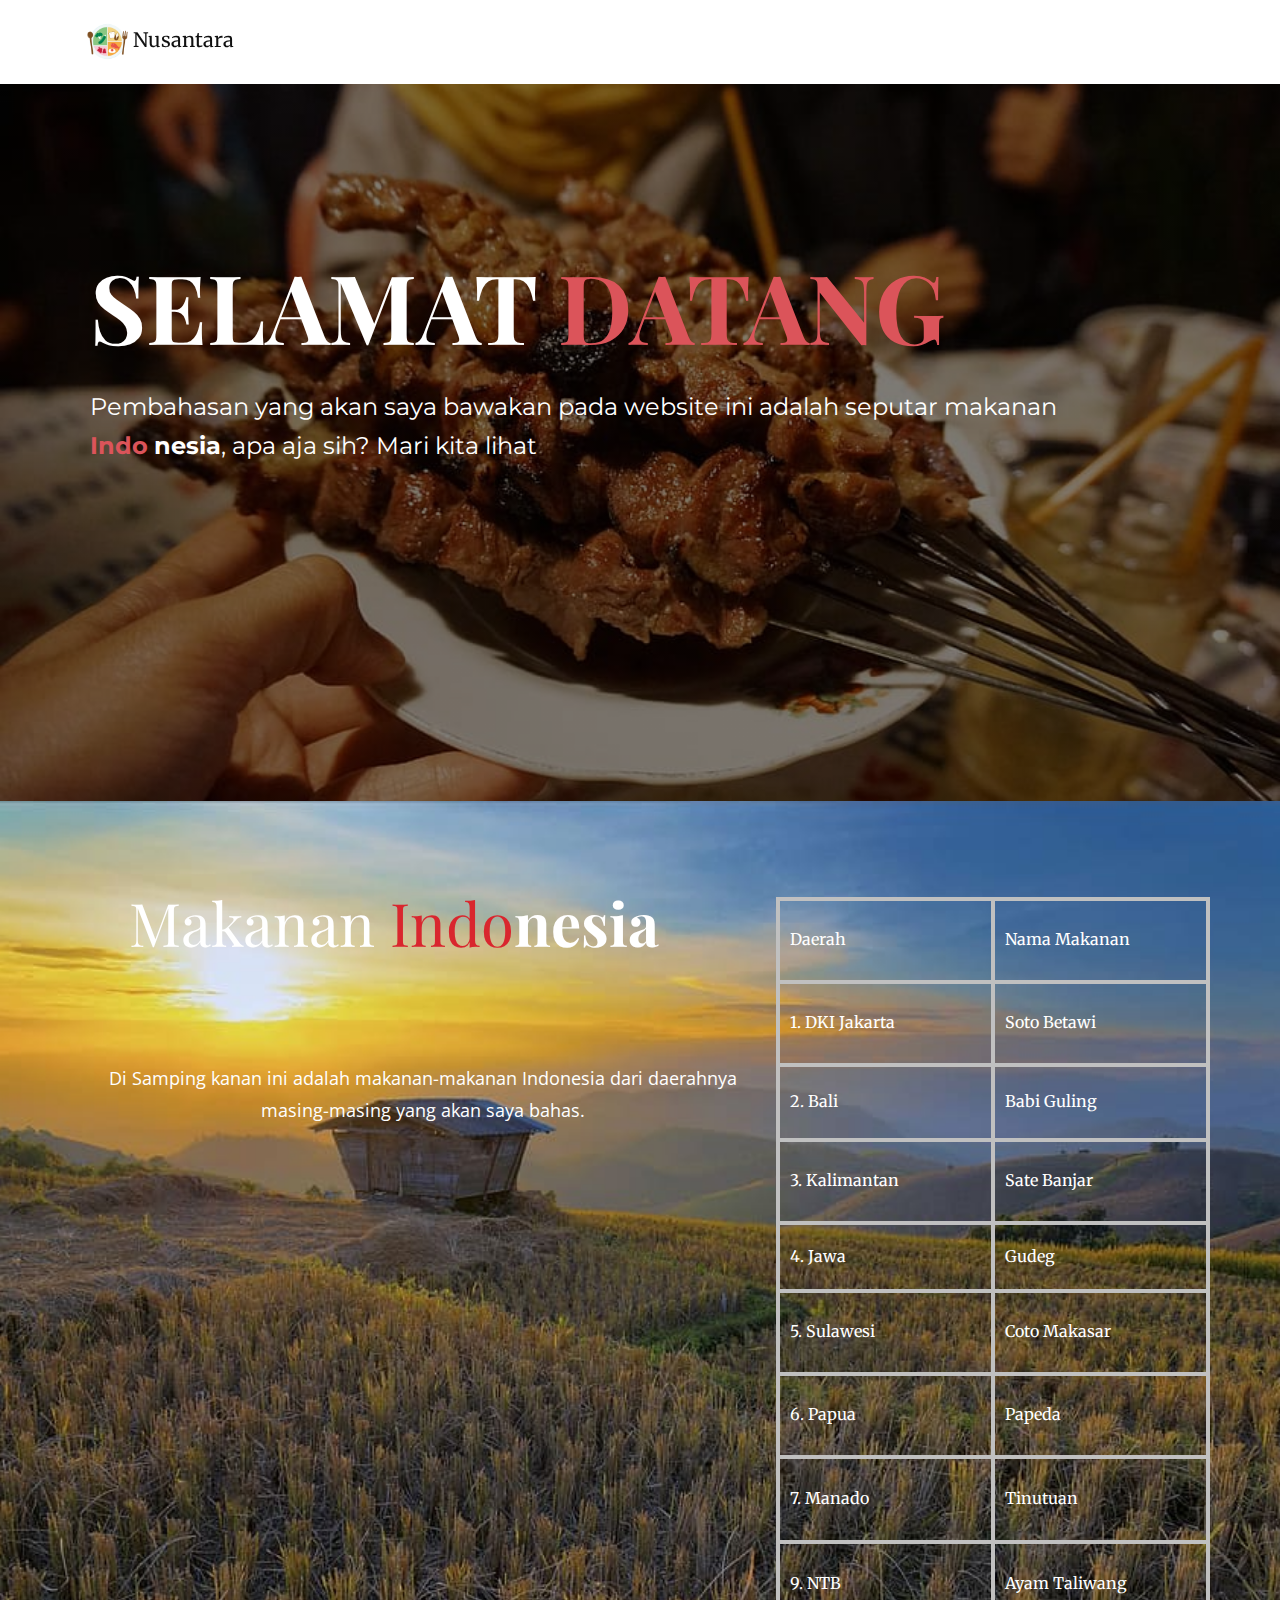
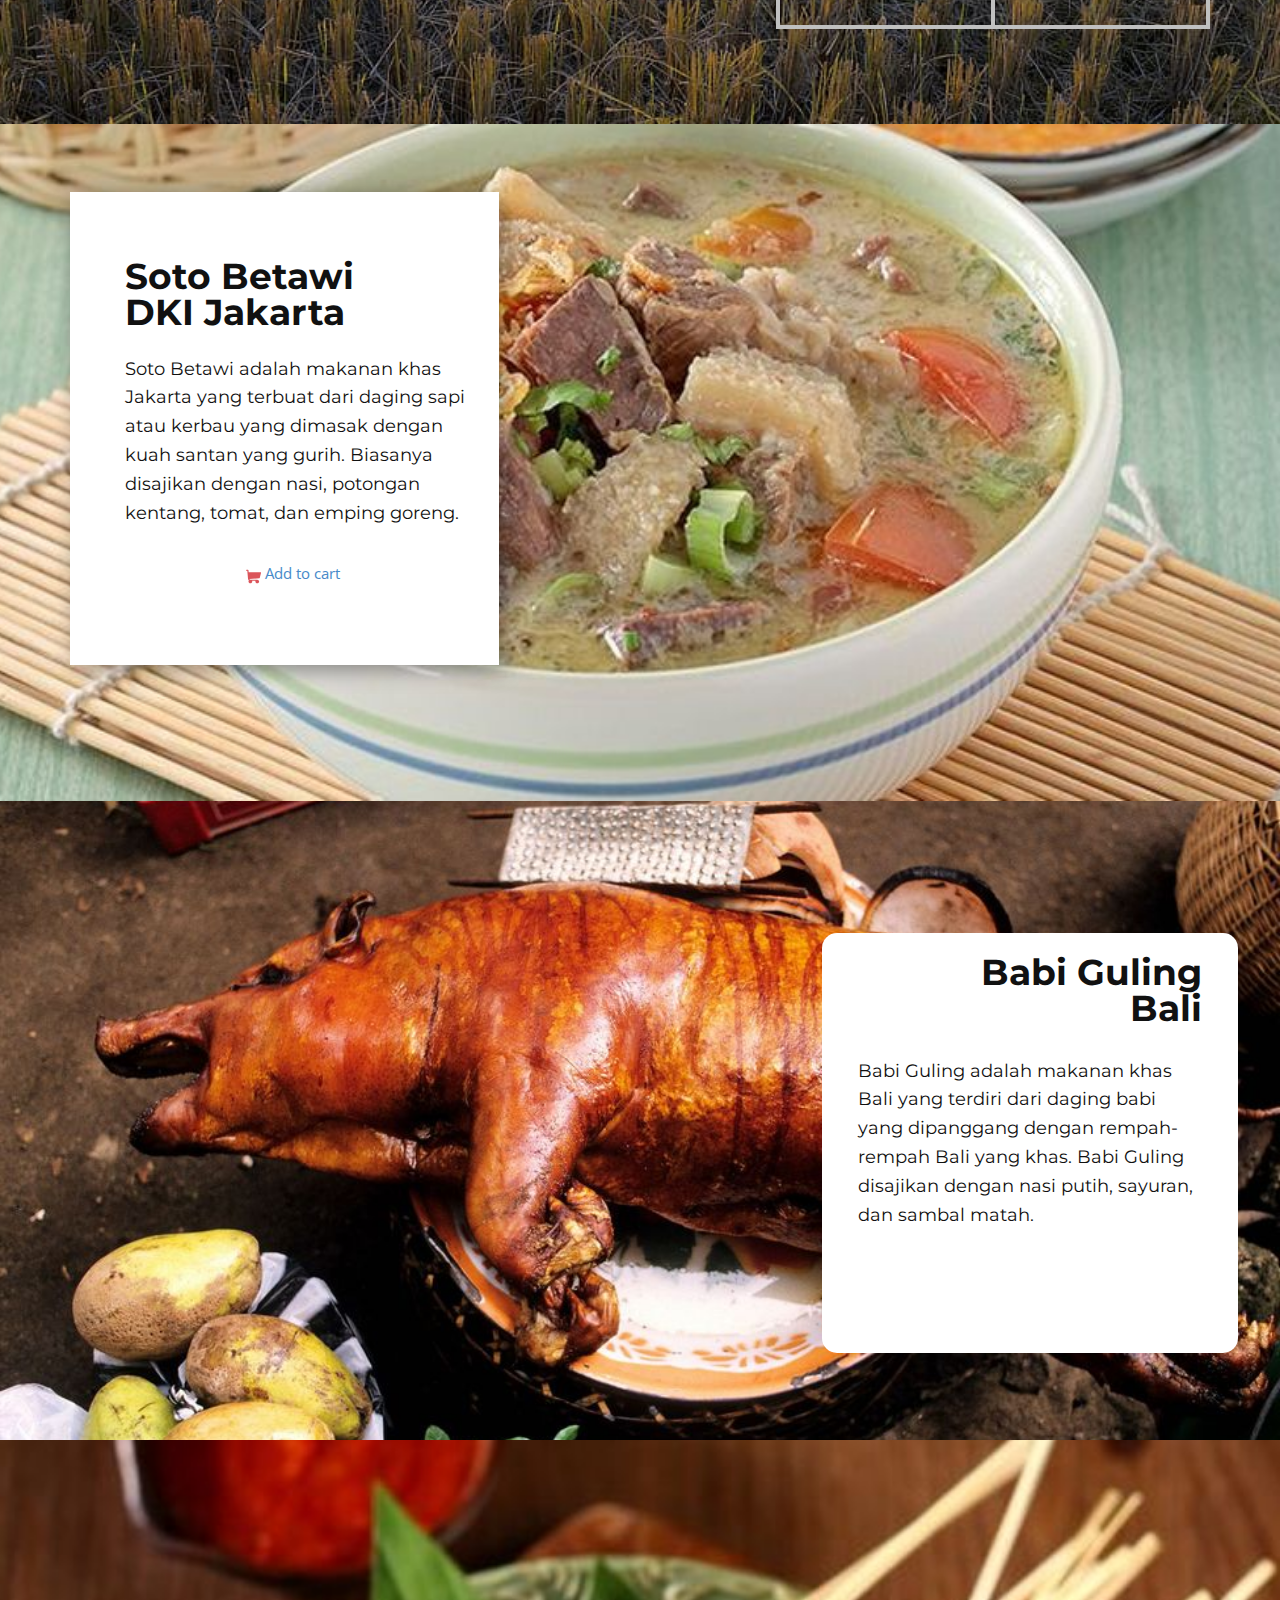
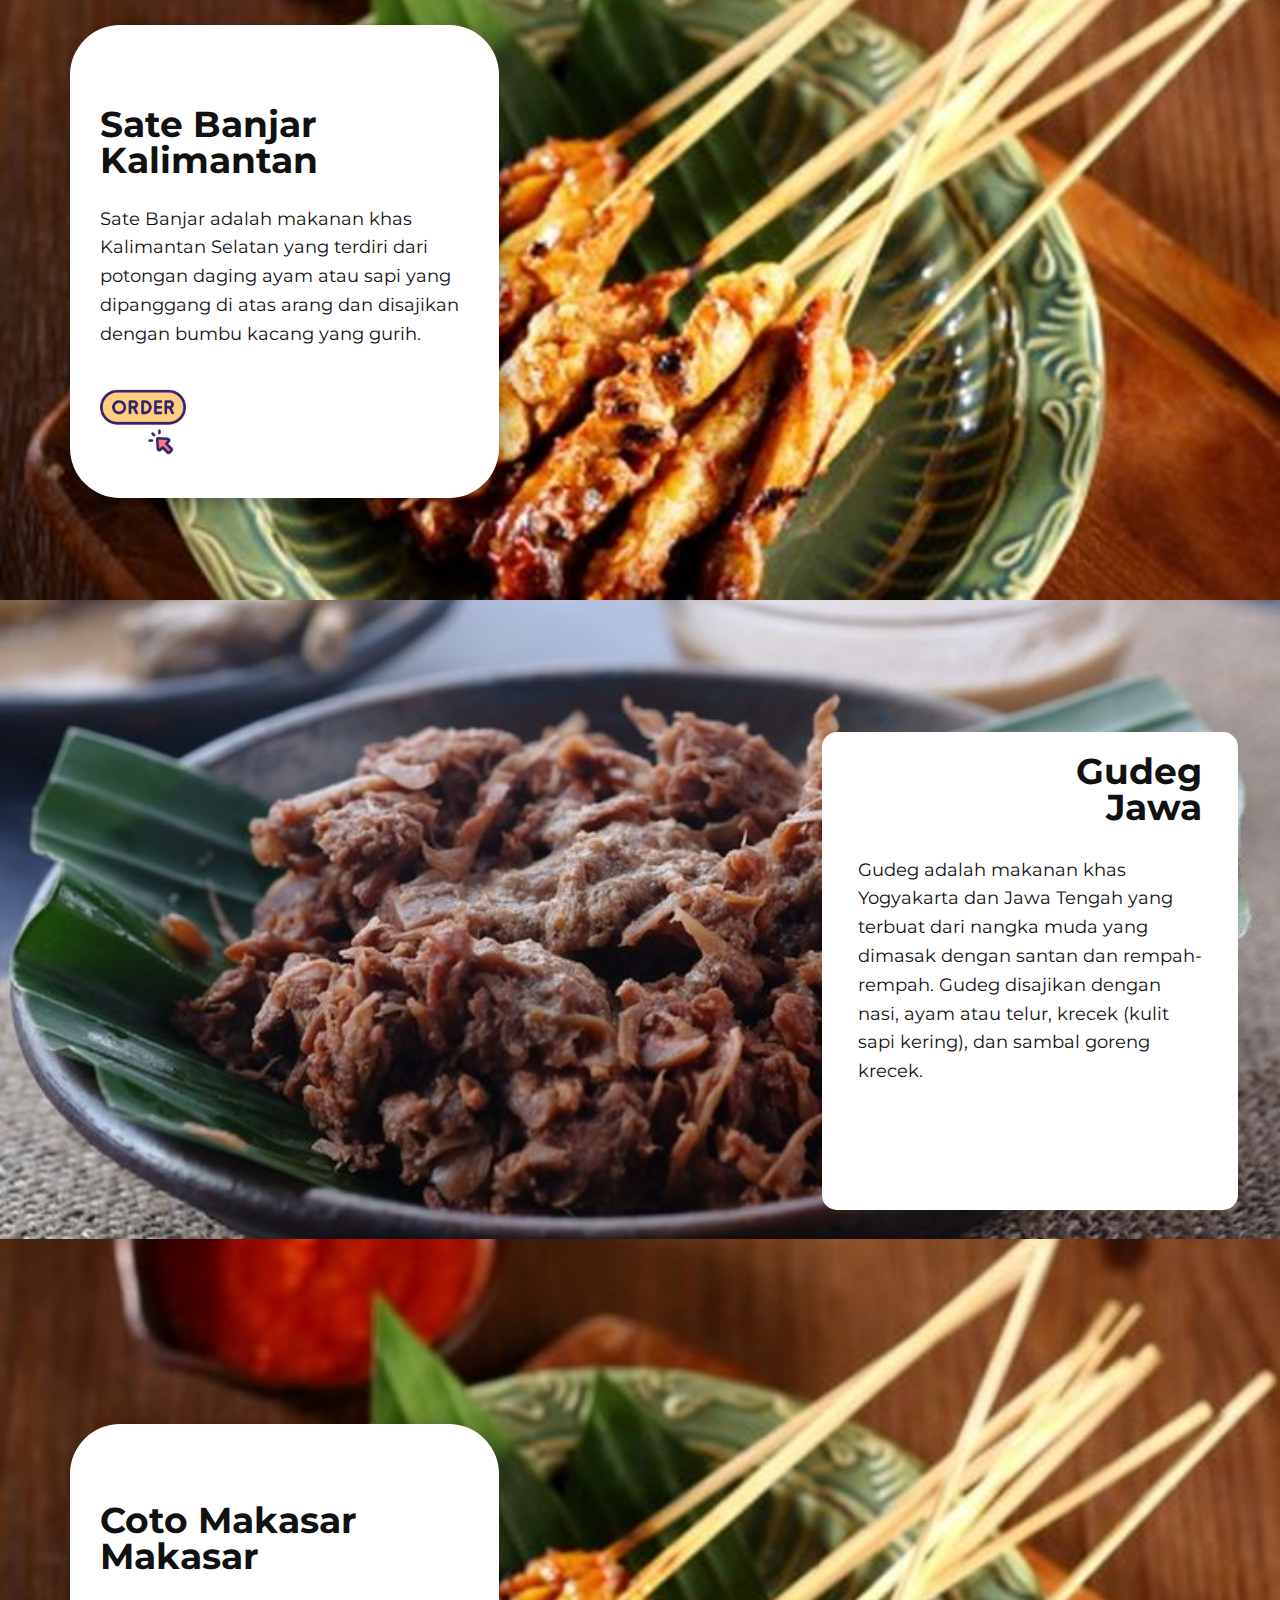
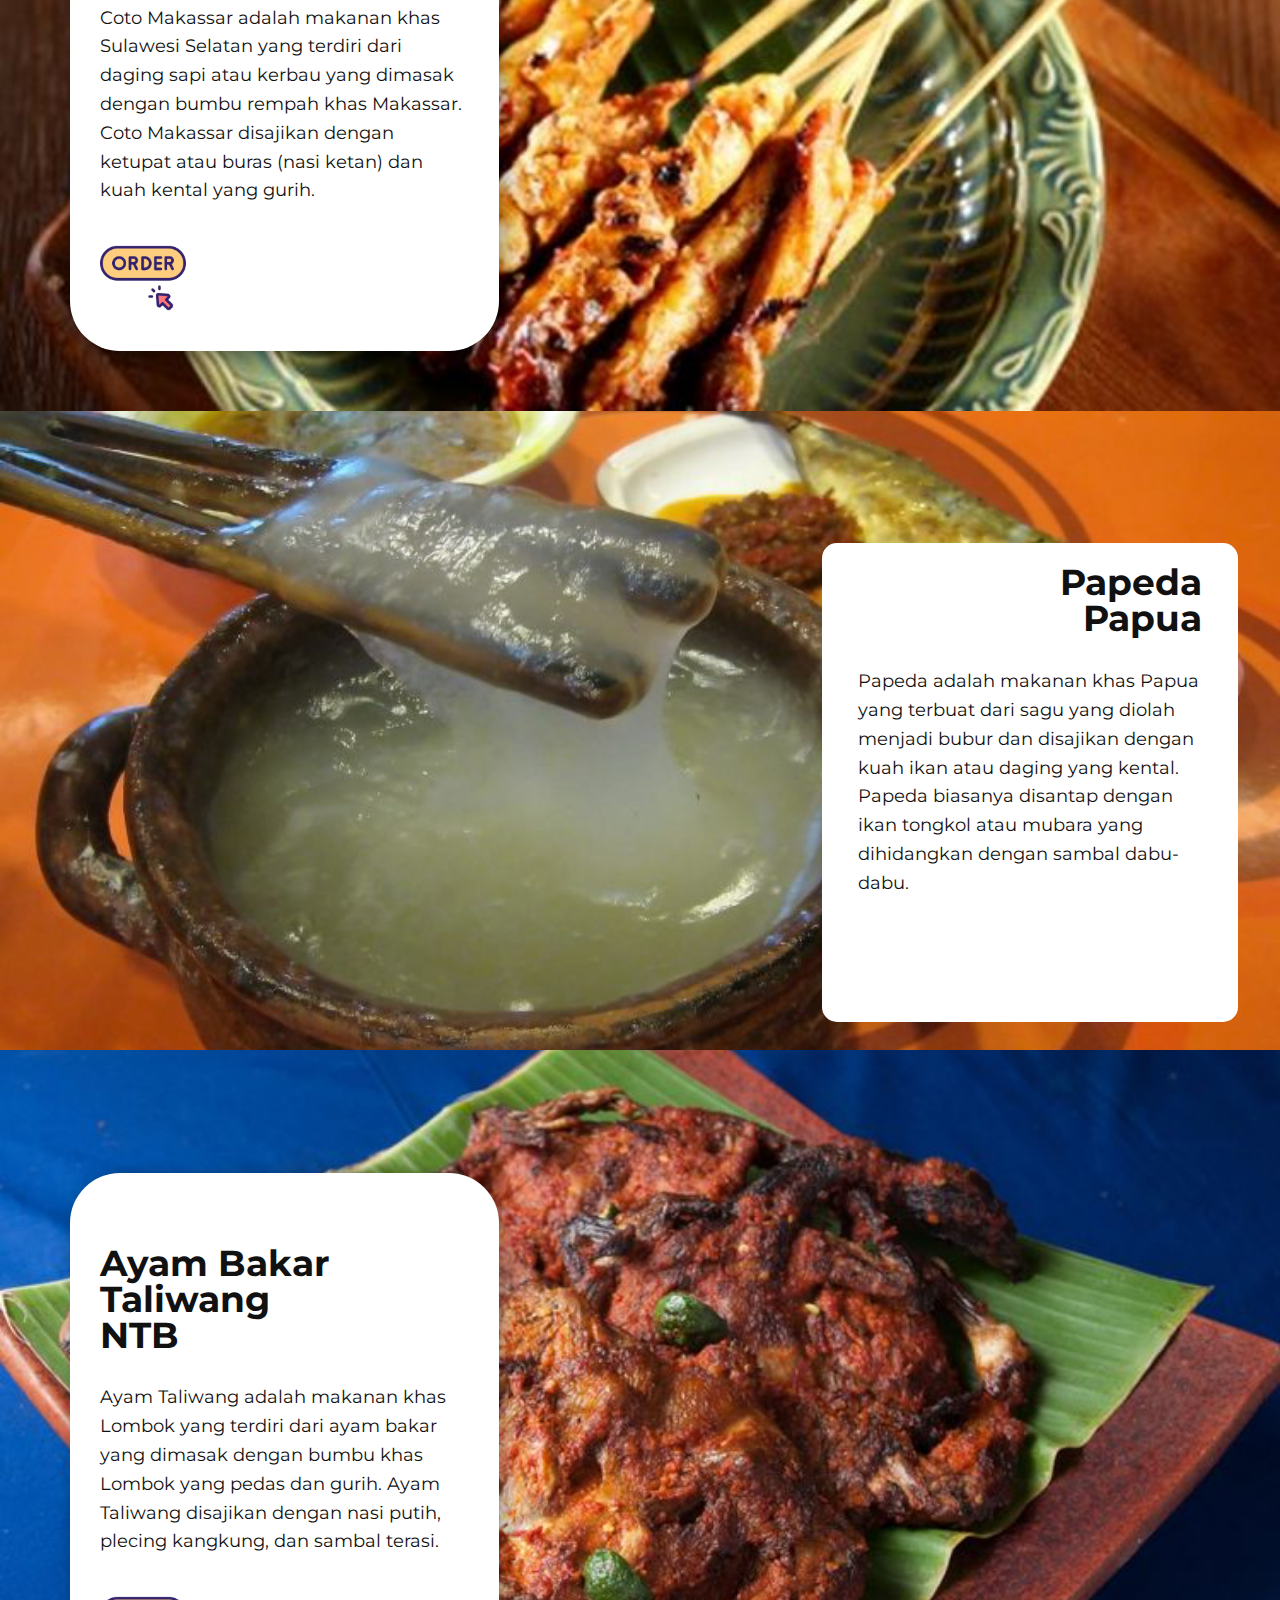
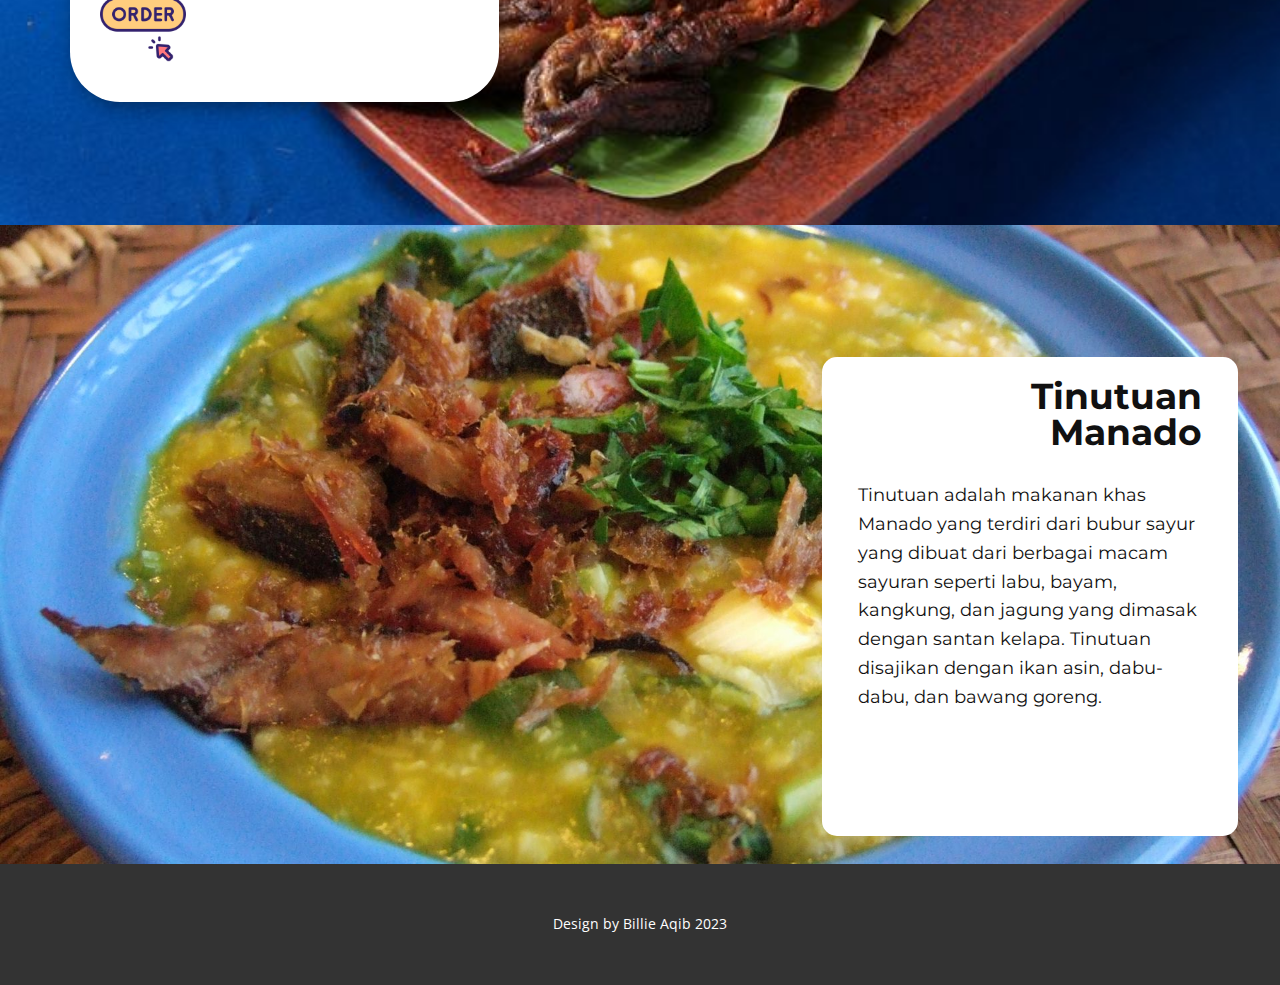
<file: index.html>
<!DOCTYPE html>
<html style="font-size: 16px;" lang="en">

<head>
    <meta name="viewport" content="width=device-width, initial-scale=1.0">
    <meta charset="utf-8">
    <meta name="keywords" content="Selamat datang, Makanan Indonesia​">
    <meta name="description" content="">
    <title>NUSANTARA</title>
    <link rel="stylesheet" href="nicepage.css" media="screen">
    <link rel="stylesheet" href="NUSANTARA.css" media="screen">
    <script class="u-script" type="text/javascript" src="jquery.js" defer=""></script>
    <script class="u-script" type="text/javascript" src="nicepage.js" defer=""></script>
    <meta name="generator" content="Nicepage 5.7.9, nicepage.com">
    <link id="u-theme-google-font" rel="stylesheet" href="https://fonts.googleapis.com/css?family=Roboto:100,100i,300,300i,400,400i,500,500i,700,700i,900,900i|Open+Sans:300,300i,400,400i,500,500i,600,600i,700,700i,800,800i">
    <link id="u-page-google-font" rel="stylesheet" href="https://fonts.googleapis.com/css?family=Playfair+Display:400,400i,500,500i,600,600i,700,700i,800,800i,900,900i|Montserrat:100,100i,200,200i,300,300i,400,400i,500,500i,600,600i,700,700i,800,800i,900,900i|Merriweather:300,300i,400,400i,700,700i,900,900i">











    <script type="application/ld+json">
        {
            "@context": "http://schema.org",
            "@type": "Organization",
            "name": ""
        }
    </script>
    <meta name="theme-color" content="#478ac9">
    <meta property="og:title" content="NUSANTARA">
    <meta property="og:type" content="website">
    <meta data-intl-tel-input-cdn-path="intlTelInput/">
</head>

<body data-home-page="NUSANTARA.html" data-home-page-title="NUSANTARA" class="u-body u-xl-mode" data-lang="en">
    <header class="u-clearfix u-header u-sticky u-sticky-6b9f" id="sec-4a52" data-animation-name="" data-animation-duration="0" data-animation-delay="0" data-animation-direction="">
        <div class="u-clearfix u-sheet u-sheet-1">
            <p class="u-custom-font u-font-merriweather u-text u-text-1"><span class="u-file-icon u-icon u-icon-1"><img src="images/6774898.png" alt=""></span>&nbsp;Nusantara
            </p>
            <nav class="u-menu u-menu-hamburger u-menu-open-right u-offcanvas u-offcanvas-shift u-menu-1" data-responsive-from="XL" data-submenu-level="with-reload">
                <div class="menu-collapse" style="font-size: 1rem; letter-spacing: 0px;">
                    <a class="u-button-style u-custom-left-right-menu-spacing u-custom-padding-bottom u-custom-top-bottom-menu-spacing u-file-icon u-nav-link u-text-active-palette-1-base u-text-hover-palette-2-base u-text-white u-file-icon-2" href="#">
                        <img src="images/3388788-d45b9ef3.png" alt="">
                    </a>
                </div>
                <div class="u-custom-menu u-nav-container">
                    <ul class="u-nav u-unstyled u-nav-1">
                        <li class="u-nav-item"><a class="u-button-style u-nav-link u-text-active-palette-1-base u-text-hover-palette-2-base" href="NUSANTARA.html" style="padding: 10px 20px;">NUSANTARA</a>
                        </li>
                    </ul>
                </div>
                <div class="u-custom-menu u-nav-container-collapse">
                    <div class="u-container-style u-grey-25 u-inner-container-layout u-opacity u-opacity-70 u-sidenav">
                        <div class="u-sidenav-overflow">
                            <div class="u-menu-close"></div>
                            <ul class="u-align-center u-custom-font u-font-lato u-nav u-popupmenu-items u-unstyled u-nav-2">
                                <li class="u-nav-item"><a class="u-button-style u-nav-link" href="NUSANTARA.html">NUSANTARA</a>
                                </li>
                            </ul>
                        </div>
                        <p class="u-align-left u-text u-text-2"> Soto Betawi adalah makanan khas Jakarta yang terbuat dari daging sapi atau kerbau yang dimasak dengan kuah santan yang gurih. Biasanya disajikan dengan nasi, potongan kentang, tomat, dan emping goreng.</p>
                        <div class="u-palette-1-base u-preserve-proportions u-radius-15 u-shape u-shape-round u-shape-1"></div>
                    </div>
                    <div class="u-black u-menu-overlay u-opacity u-opacity-70"></div>
                </div>
            </nav>
        </div>
    </header>
    <section class="u-align-left u-clearfix u-image u-shading u-section-1" src="" data-image-width="910" data-image-height="515" id="sec-798d">
        <div class="u-clearfix u-sheet u-sheet-1">
            <h1 class="u-custom-font u-font-playfair-display u-text u-text-default u-title u-text-1">Selamat <span class="u-text-palette-2-base">datang</span>
            </h1>
            <p class="u-custom-font u-font-montserrat u-large-text u-text u-text-variant u-text-2">Pembahasan yang akan saya bawakan pada website ini adalah seputar makanan <span class="u-text-palette-2-base" style="font-weight: 700;">Indo</span>
                <span style="font-weight: 700;">nesia</span>, apa aja sih? Mari kita lihat
            </p>
        </div>
    </section>
    <section class="u-align-center u-clearfix u-image u-section-2" id="sec-94a5" data-image-width="910" data-image-height="607">
        <div class="u-clearfix u-sheet u-sheet-1">
            <div class="u-table u-table-responsive u-table-1">
                <table class="u-table-entity u-table-entity-1">
                    <colgroup>
                        <col width="50%">
                        <col width="50%">
                    </colgroup>
                    <tbody class="u-custom-font u-font-merriweather u-table-body u-text-white">
                        <tr style="height: 83px;">
                            <td class="u-border-4 u-border-grey-25 u-table-cell u-table-cell-1">Daerah</td>
                            <td class="u-border-4 u-border-grey-25 u-table-cell">Nama Makanan</td>
                        </tr>
                        <tr style="height: 83px;">
                            <td class="u-border-4 u-border-grey-25 u-table-cell">1. DKI Jakarta</td>
                            <td class="u-border-4 u-border-grey-25 u-table-cell">Soto Betawi</td>
                        </tr>
                        <tr style="height: 75px;">
                            <td class="u-border-4 u-border-grey-25 u-table-cell">2. Bali</td>
                            <td class="u-border-4 u-border-grey-25 u-table-cell">Babi Guling</td>
                        </tr>
                        <tr style="height: 83px;">
                            <td class="u-border-4 u-border-grey-25 u-table-cell">3. Kalimantan</td>
                            <td class="u-border-4 u-border-grey-25 u-table-cell">Sate Banjar</td>
                        </tr>
                        <tr style="height: 68px;">
                            <td class="u-border-4 u-border-grey-25 u-table-cell">4. Jawa</td>
                            <td class="u-border-4 u-border-grey-25 u-table-cell">Gudeg</td>
                        </tr>
                        <tr style="height: 83px;">
                            <td class="u-border-4 u-border-grey-25 u-table-cell">5. Sulawesi</td>
                            <td class="u-border-4 u-border-grey-25 u-table-cell">Coto Makasar</td>
                        </tr>
                        <tr style="height: 83px;">
                            <td class="u-border-4 u-border-grey-25 u-table-cell">6. Papua</td>
                            <td class="u-border-4 u-border-grey-25 u-table-cell">Papeda</td>
                        </tr>
                        <tr style="height: 85px;">
                            <td class="u-border-4 u-border-grey-25 u-table-cell">7. Manado</td>
                            <td class="u-border-4 u-border-grey-25 u-table-cell">Tinutuan</td>
                        </tr>
                        <tr style="height: 85px;">
                            <td class="u-border-4 u-border-grey-25 u-table-cell">9. NTB</td>
                            <td class="u-border-4 u-border-grey-25 u-table-cell">Ayam Taliwang</td>
                        </tr>
                    </tbody>
                </table>
            </div>
            <h1 class="u-custom-font u-font-playfair-display u-text u-text-default u-text-white u-text-1">Makanan <span class="u-text-custom-color-1">Indo</span>
                <span style="font-weight: 700;">nesia </span>
            </h1>
            <p class="u-text u-text-white u-text-2">Di Samping kanan ini adalah makanan-makanan Indonesia dari daerahnya masing-masing yang akan saya bahas.</p>
        </div>
    </section>
    <section class="u-clearfix u-image u-section-3" id="carousel_36a9" data-image-width="780" data-image-height="390">
        <div class="u-clearfix u-sheet u-sheet-1">
            <div class="u-container-style u-group u-shape-rectangle u-white u-group-1">
                <div class="u-container-layout u-container-layout-1">
                    <h3 class="u-align-left u-custom-font u-font-montserrat u-text u-text-1"> Soto Betawi<br>DKI Jakarta
                    </h3>
                    <p class="u-align-left u-custom-font u-font-montserrat u-text u-text-2"> Soto Betawi adalah makanan khas Jakarta yang terbuat dari daging sapi atau kerbau yang dimasak dengan kuah santan yang gurih. Biasanya disajikan dengan nasi, potongan kentang, tomat, dan emping goreng.</p>
                    <a href="https://sotobetawihmamat.business.site/" class="u-active-none u-btn u-button-style u-hover-none u-none u-text-hover-palette-2-base u-text-palette-1-base u-btn-1"><span class="u-icon u-text-palette-2-base"><svg class="u-svg-content" viewBox="0 0 511.334 511.334" style="width: 1em; height: 1em;"><path d="m506.887 114.74c-3.979-5.097-10.086-8.076-16.553-8.076h-399.808l-5.943-66.207c-.972-10.827-10.046-19.123-20.916-19.123h-42.667c-11.598 0-21 9.402-21 21s9.402 21 21 21h23.468l23.018 256.439c.005.302-.01.599.007.903.047.806.152 1.594.286 2.37l.842 9.376c.016.177.034.354.055.529 2.552 22.11 13.851 41.267 30.19 54.21-8.466 10.812-13.532 24.407-13.532 39.172 0 35.106 28.561 63.667 63.666 63.667 35.106 0 63.667-28.561 63.667-63.667 0-7.605-1.345-14.9-3.801-21.667h114.936c-2.457 6.767-3.801 14.062-3.801 21.667 0 35.106 28.561 63.667 63.667 63.667s63.667-28.561 63.667-63.667-28.561-63.667-63.667-63.667h-234.526c-15.952 0-29.853-9.624-35.853-23.646l335.608-19.724c9.162-.538 16.914-6.966 19.141-15.87l42.67-170.67c1.567-6.272.158-12.918-3.821-18.016z"></path></svg></span>&nbsp;Add to cart
            </a>
                </div>
            </div>
        </div>
    </section>
    <section class="u-clearfix u-image u-section-4" id="sec-e5da" data-image-width="976" data-image-height="549">
        <div class="u-clearfix u-sheet u-sheet-1">
            <div class="u-container-style u-group u-preserve-proportions u-radius-15 u-shape-round u-white u-group-1">
                <div class="u-container-layout u-container-layout-1">
                    <h3 class="u-align-right u-custom-font u-font-montserrat u-text u-text-1">Babi Guling<br>Bali
                    </h3>
                    <p class="u-align-left u-custom-font u-font-montserrat u-text u-text-2"> Babi Guling adalah makanan khas Bali yang terdiri dari daging babi yang dipanggang dengan rempah-rempah Bali yang khas. Babi Guling disajikan dengan nasi putih, sayuran, dan sambal matah.</p><span class="u-file-icon u-icon u-icon-1"
                        data-href="https://www.tokopedia.com/find/babi-guling-pak-malen-bali" data-animation-name="flipIn" data-animation-duration="1000" data-animation-direction="X"><img src="images/5530389.png" alt=""></span>
                </div>
            </div>
        </div>
    </section>
    <section class="u-clearfix u-image u-section-5" id="carousel_5bb8" data-image-width="700" data-image-height="465">
        <div class="u-clearfix u-sheet u-sheet-1">
            <div class="u-container-style u-group u-radius-50 u-shape-round u-white u-group-1">
                <div class="u-container-layout u-container-layout-1">
                    <h3 class="u-align-left u-custom-font u-font-montserrat u-text u-text-1">Sate Banjar<br>Kalimantan
                    </h3>
                    <p class="u-align-left u-custom-font u-font-montserrat u-text u-text-2"> Sate Banjar adalah makanan khas Kalimantan Selatan yang terdiri dari potongan daging ayam atau sapi yang dipanggang di atas arang dan disajikan dengan bumbu kacang yang gurih.</p><span class="u-file-icon u-icon u-icon-1" data-href="https://cookpad.com/id/cari/sate%20banjar"><img src="images/5530389.png" alt=""></span>
                </div>
            </div>
        </div>
    </section>
    <section class="u-clearfix u-image u-section-6" id="sec-43a4" data-image-width="780" data-image-height="390">
        <div class="u-clearfix u-sheet u-sheet-1">
            <div class="u-container-style u-group u-preserve-proportions u-radius-15 u-shape-round u-white u-group-1">
                <div class="u-container-layout u-container-layout-1">
                    <h3 class="u-align-right u-custom-font u-font-montserrat u-text u-text-1">Gudeg<br>Jawa
                    </h3>
                    <p class="u-align-left u-custom-font u-font-montserrat u-text u-text-2"> Gudeg adalah makanan khas Yogyakarta dan Jawa Tengah yang terbuat dari nangka muda yang dimasak dengan santan dan rempah-rempah. Gudeg disajikan dengan nasi, ayam atau telur, krecek (kulit sapi kering), dan sambal goreng krecek.</p>
                    <span class="u-file-icon u-icon u-icon-1" data-href="https://www.tokopedia.com/find/babi-guling-pak-malen-bali" data-animation-name="flipIn" data-animation-duration="1000" data-animation-direction="X"><img src="images/5530389.png" alt=""></span>
                </div>
            </div>
        </div>
    </section>
    <section class="u-clearfix u-image u-section-7" id="sec-dd20" data-image-width="700" data-image-height="465">
        <div class="u-clearfix u-sheet u-sheet-1">
            <div class="u-container-style u-group u-radius-50 u-shape-round u-white u-group-1">
                <div class="u-container-layout u-container-layout-1">
                    <h3 class="u-align-left u-custom-font u-font-montserrat u-text u-text-1">Coto Makasar<br>Makasar
                    </h3>
                    <p class="u-align-left u-custom-font u-font-montserrat u-text u-text-2"> Coto Makassar adalah makanan khas Sulawesi Selatan yang terdiri dari daging sapi atau kerbau yang dimasak dengan bumbu rempah khas Makassar. Coto Makassar disajikan dengan ketupat atau buras (nasi ketan) dan kuah kental yang gurih.</p>
                    <span class="u-file-icon u-icon u-icon-1" data-href="https://www.masakapahariini.com/resep/resep-coto-makassar/"><img src="images/5530389.png" alt=""></span>
                </div>
            </div>
        </div>
    </section>
    <section class="u-clearfix u-image u-section-8" id="sec-0439" data-image-width="800" data-image-height="419">
        <div class="u-clearfix u-sheet u-sheet-1">
            <div class="u-container-style u-group u-preserve-proportions u-radius-15 u-shape-round u-white u-group-1">
                <div class="u-container-layout u-valign-bottom u-container-layout-1">
                    <h3 class="u-align-right u-custom-font u-font-montserrat u-text u-text-1">Papeda<br>Papua
                    </h3>
                    <p class="u-align-left u-custom-font u-font-montserrat u-text u-text-2"> Papeda adalah makanan khas Papua yang terbuat dari sagu yang diolah menjadi bubur dan disajikan dengan kuah ikan atau daging yang kental. Papeda biasanya disantap dengan ikan tongkol atau mubara yang dihidangkan dengan sambal dabu-dabu.</p>
                    <span class="u-file-icon u-icon u-icon-1" data-href="https://www.briliofood.net/resep/7-resep-kreasi-papeda-enak-simpel-dan-bikin-nagih-2111180.html" data-animation-name="flipIn" data-animation-duration="1000" data-animation-direction="X"><img src="images/5530389.png" alt=""></span>
                </div>
            </div>
        </div>
    </section>
    <section class="u-clearfix u-image u-section-9" id="sec-8e55" data-image-width="750" data-image-height="500">
        <div class="u-clearfix u-sheet u-sheet-1">
            <div class="u-container-style u-group u-radius-50 u-shape-round u-white u-group-1">
                <div class="u-container-layout u-valign-bottom u-container-layout-1">
                    <h3 class="u-align-left u-custom-font u-font-montserrat u-text u-text-1">Ayam Bakar Taliwang<br>NTB
                    </h3>
                    <p class="u-align-left u-custom-font u-font-montserrat u-text u-text-2"> Ayam Taliwang adalah makanan khas Lombok yang terdiri dari ayam bakar yang dimasak dengan bumbu khas Lombok yang pedas dan gurih. Ayam Taliwang disajikan dengan nasi putih, plecing kangkung, dan sambal terasi.</p><span class="u-file-icon u-icon u-icon-1"
                        data-href="https://www.masakapahariini.com/resep/resep-ayam-taliwang/"><img src="images/5530389.png" alt=""></span>
                </div>
            </div>
        </div>
    </section>
    <section class="u-clearfix u-image u-section-10" id="sec-3c23" data-image-width="2848" data-image-height="2136">
        <div class="u-clearfix u-sheet u-sheet-1">
            <div class="u-container-style u-group u-preserve-proportions u-radius-15 u-shape-round u-white u-group-1">
                <div class="u-container-layout u-container-layout-1">
                    <h3 class="u-align-right u-custom-font u-font-montserrat u-text u-text-1">Tinutuan<br>Manado
                    </h3>
                    <p class="u-align-left u-custom-font u-font-montserrat u-text u-text-2"> Tinutuan adalah makanan khas Manado yang terdiri dari bubur sayur yang dibuat dari berbagai macam sayuran seperti labu, bayam, kangkung, dan jagung yang dimasak dengan santan kelapa. Tinutuan disajikan dengan ikan asin, dabu-dabu,
                        dan bawang goreng.</p><span class="u-file-icon u-icon u-icon-1" data-href="https://www.briliofood.net/resep/7-resep-kreasi-papeda-enak-simpel-dan-bikin-nagih-2111180.html" data-animation-name="flipIn" data-animation-duration="1000"
                        data-animation-direction="X"><img src="images/5530389.png" alt=""></span>
                </div>
            </div>
        </div>
    </section>
    <style class="u-overlap-style">
        .u-overlap:not(.u-sticky-scroll) .u-header {
            background-color: #404040 !important
        }
    </style>


    <footer class="u-align-center u-clearfix u-footer u-grey-80 u-footer" id="sec-813f">
        <div class="u-clearfix u-sheet u-sheet-1">
            <p class="u-small-text u-text u-text-variant u-text-1">Design by Billie Aqib 2023</p>
        </div>
    </footer>

</body>

</html>
</file>
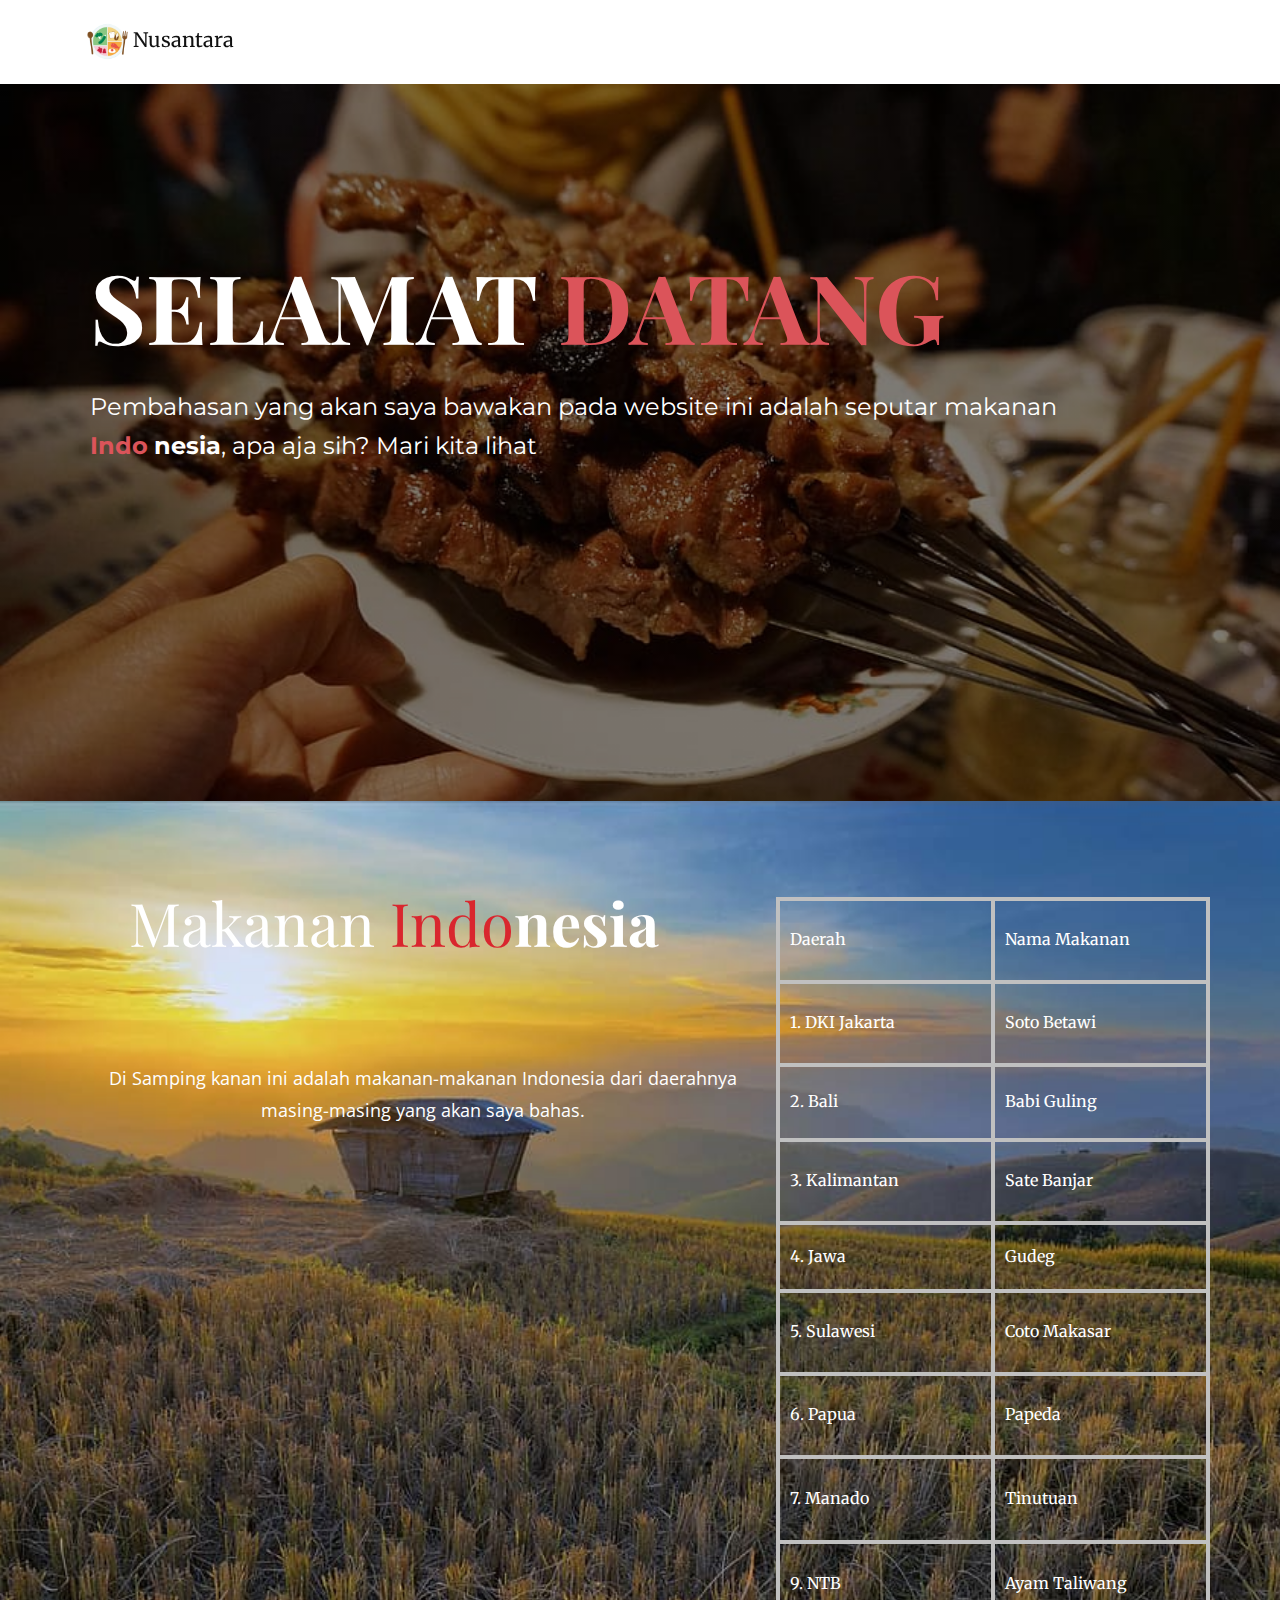
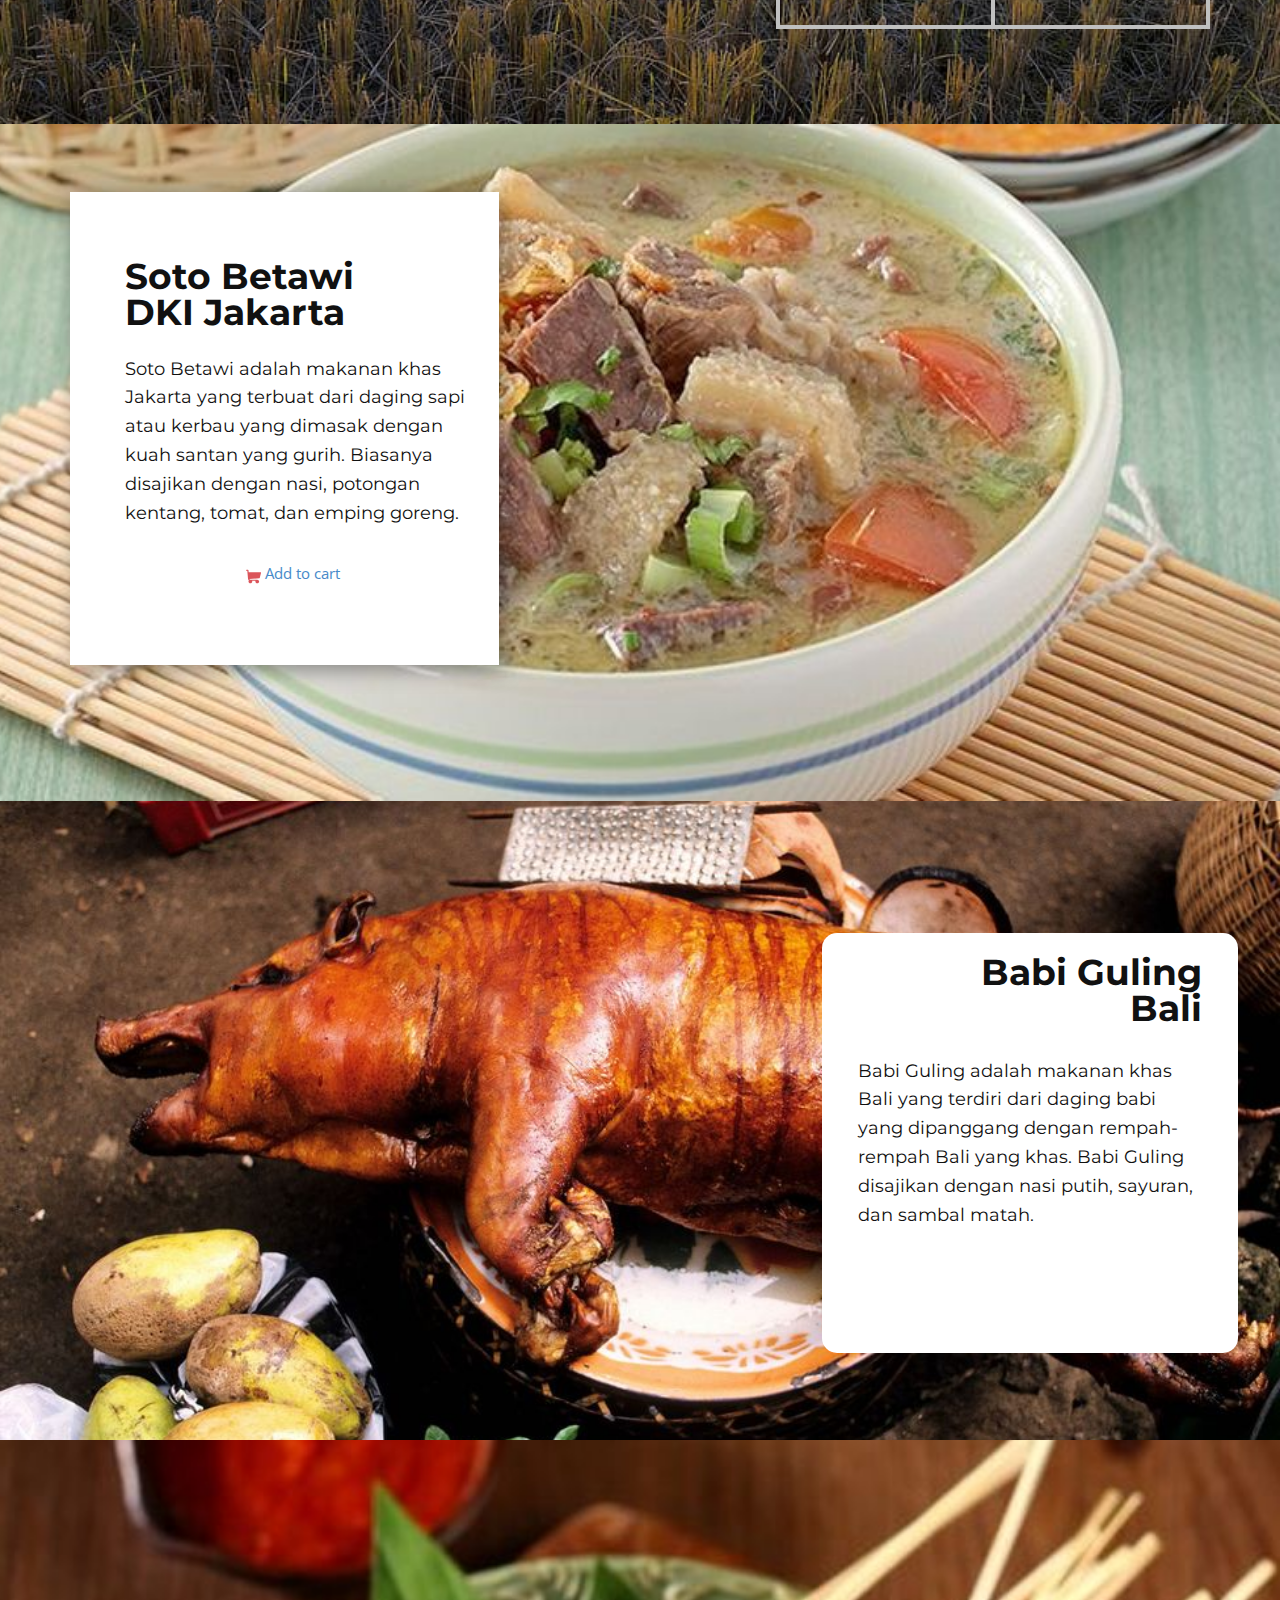
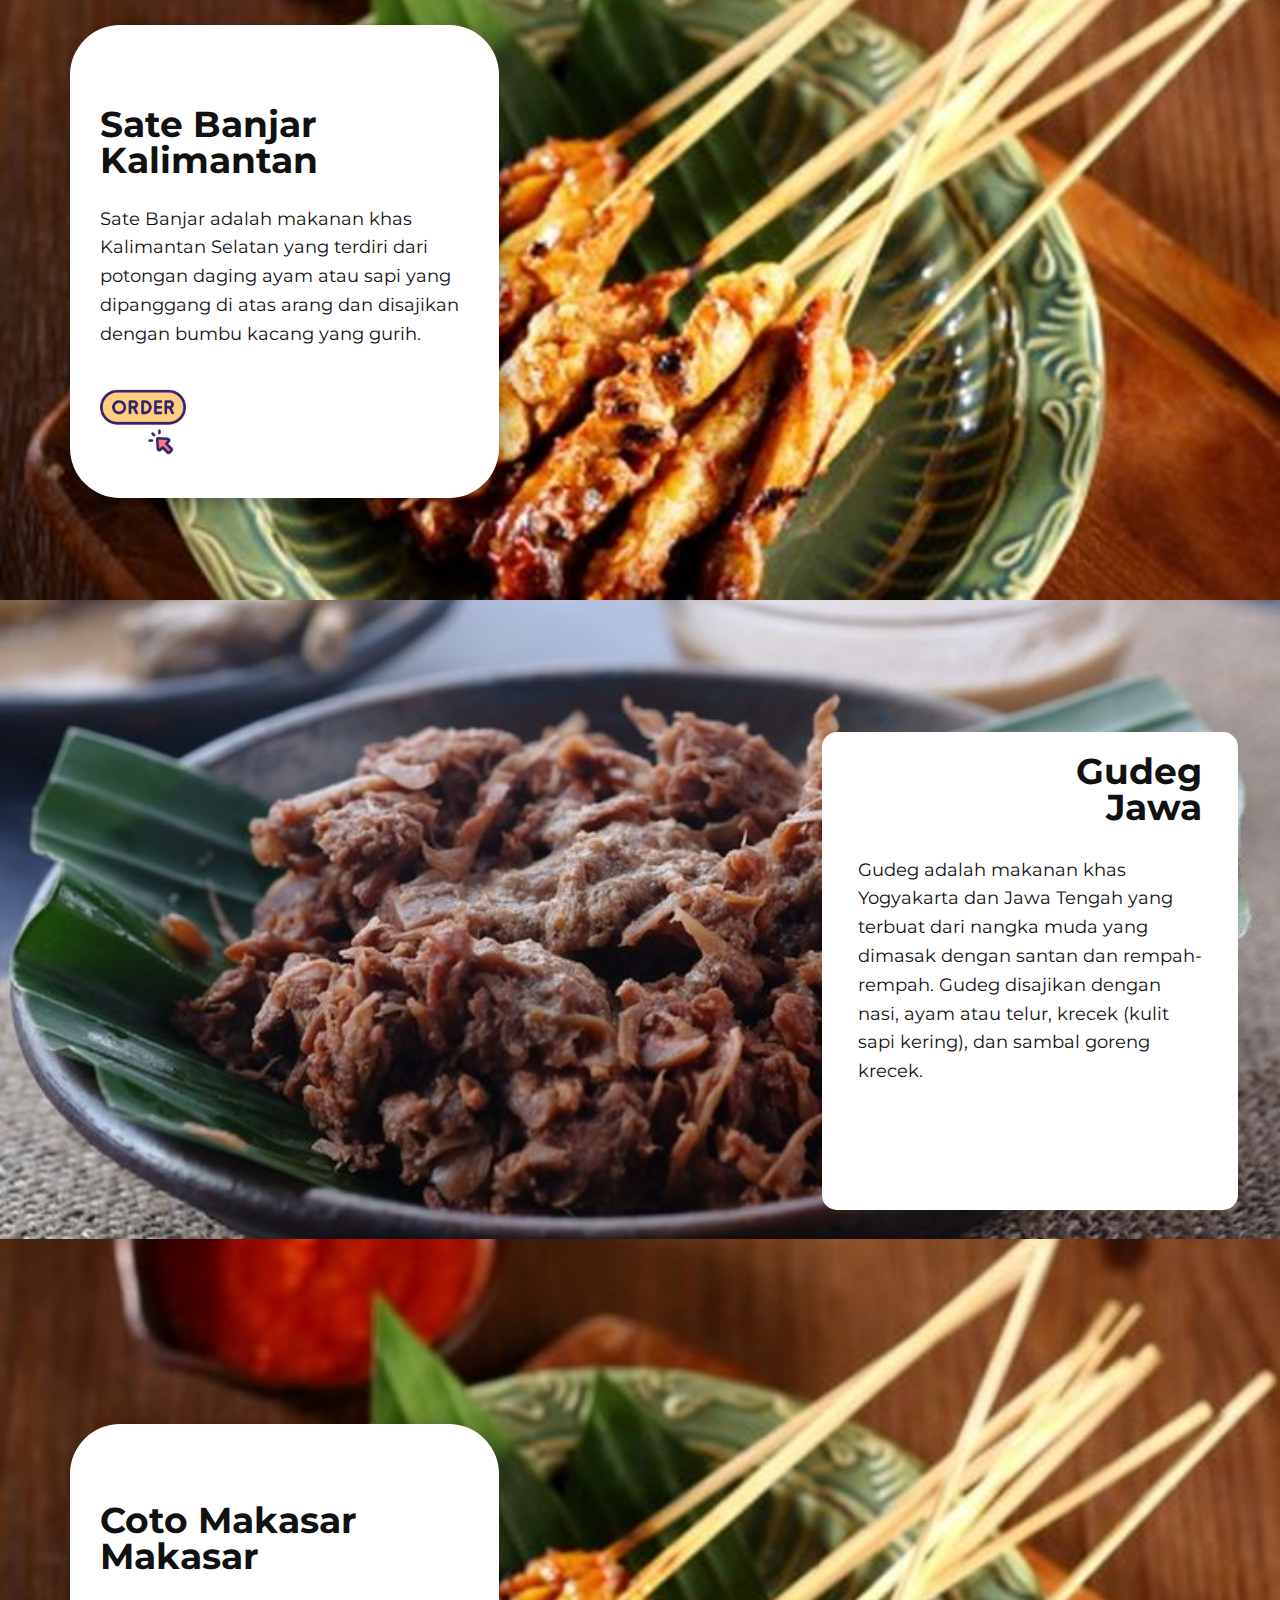
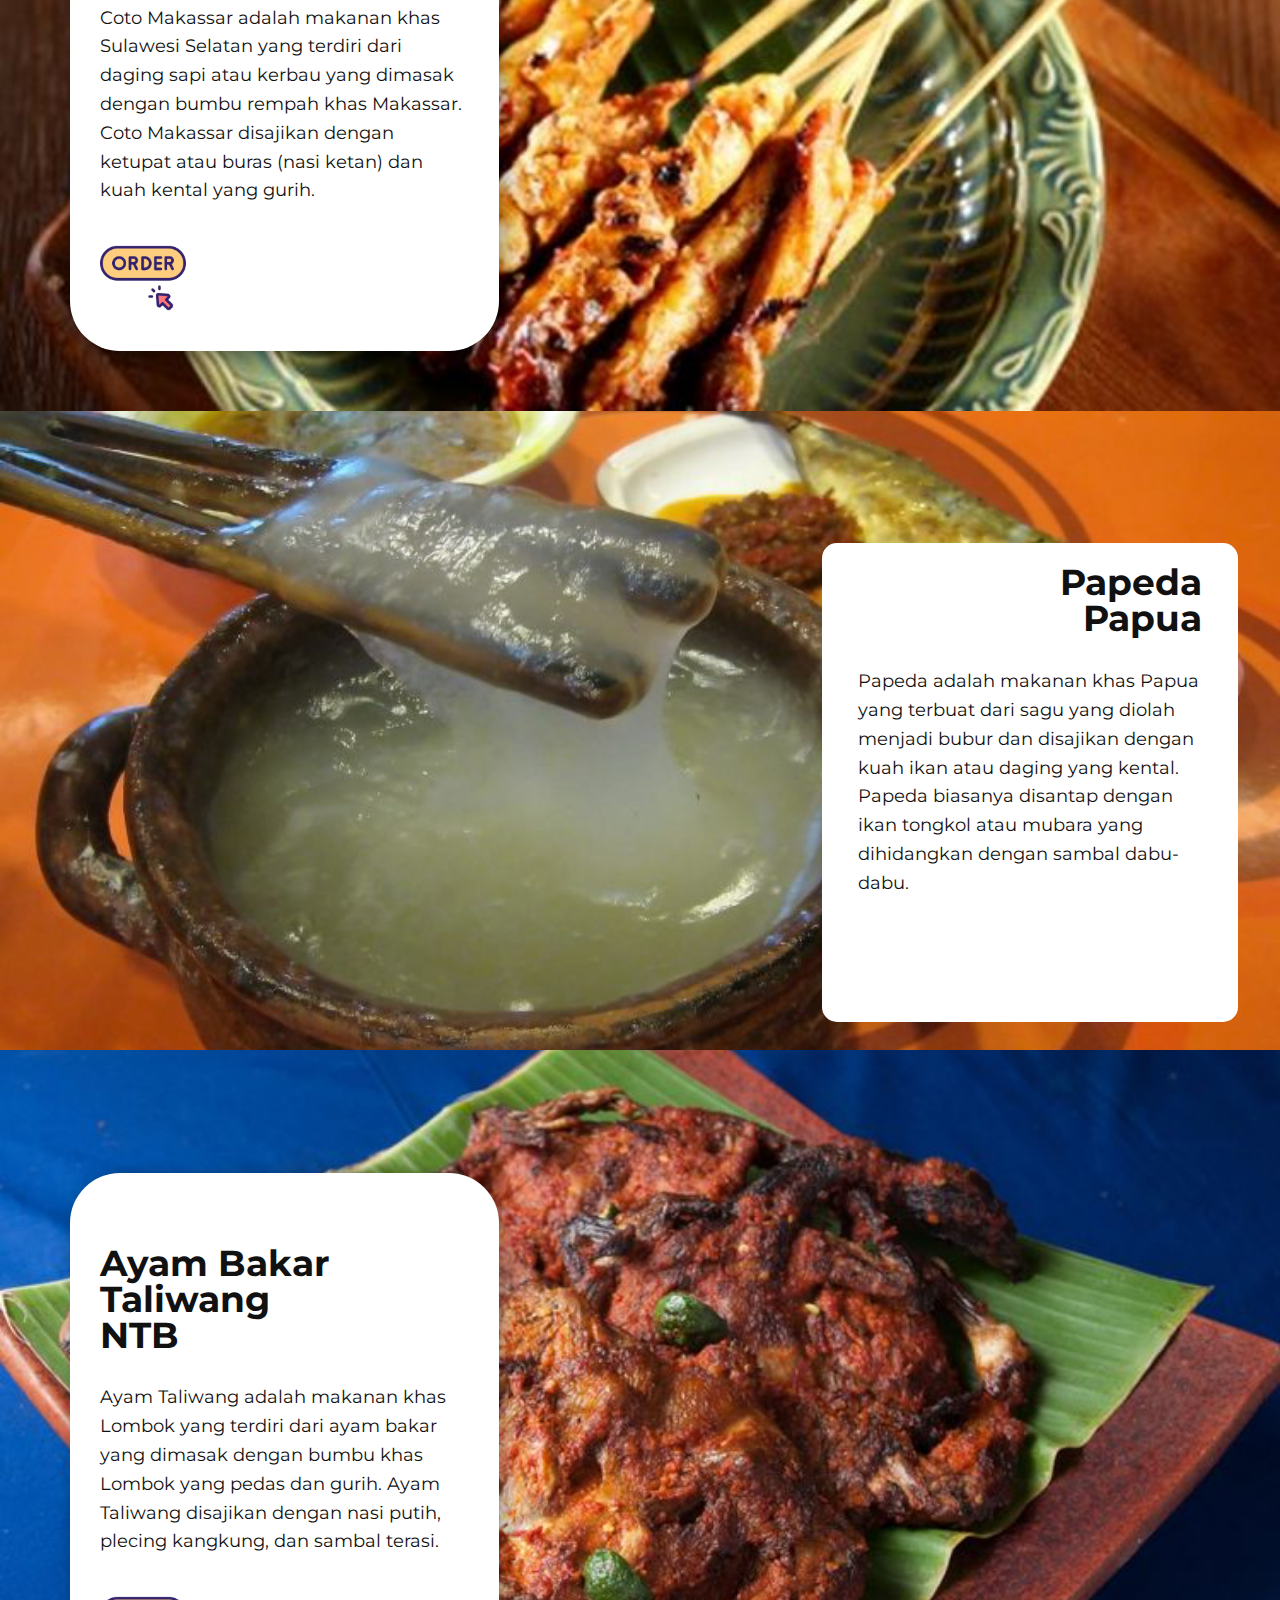
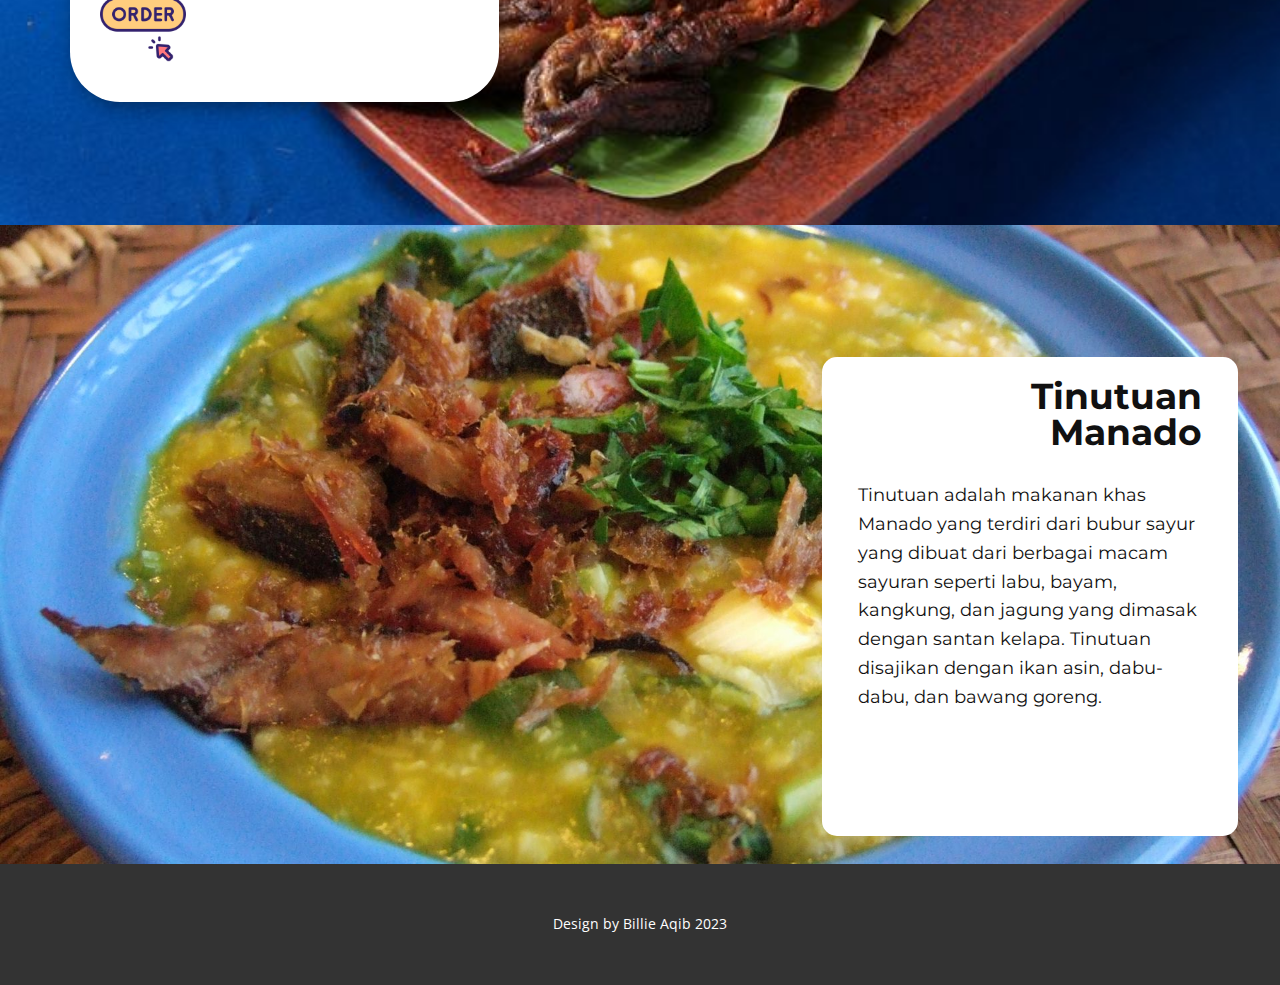
<file: NUSANTARA.html>
<!DOCTYPE html>
<html style="font-size: 16px;" lang="en">

<head>
    <meta name="viewport" content="width=device-width, initial-scale=1.0">
    <meta charset="utf-8">
    <meta name="keywords" content="Selamat datang, Makanan Indonesia​">
    <meta name="description" content="">
    <title>NUSANTARA</title>
    <link rel="stylesheet" href="nicepage.css" media="screen">
    <link rel="stylesheet" href="NUSANTARA.css" media="screen">
    <script class="u-script" type="text/javascript" src="jquery.js" defer=""></script>
    <script class="u-script" type="text/javascript" src="nicepage.js" defer=""></script>
    <meta name="generator" content="Nicepage 5.7.9, nicepage.com">
    <link id="u-theme-google-font" rel="stylesheet" href="https://fonts.googleapis.com/css?family=Roboto:100,100i,300,300i,400,400i,500,500i,700,700i,900,900i|Open+Sans:300,300i,400,400i,500,500i,600,600i,700,700i,800,800i">
    <link id="u-page-google-font" rel="stylesheet" href="https://fonts.googleapis.com/css?family=Playfair+Display:400,400i,500,500i,600,600i,700,700i,800,800i,900,900i|Montserrat:100,100i,200,200i,300,300i,400,400i,500,500i,600,600i,700,700i,800,800i,900,900i|Merriweather:300,300i,400,400i,700,700i,900,900i">











    <script type="application/ld+json">
        {
            "@context": "http://schema.org",
            "@type": "Organization",
            "name": ""
        }
    </script>
    <meta name="theme-color" content="#478ac9">
    <meta property="og:title" content="NUSANTARA">
    <meta property="og:type" content="website">
    <meta data-intl-tel-input-cdn-path="intlTelInput/">
</head>

<body class="u-body u-xl-mode" data-lang="en">
    <header class="u-clearfix u-header u-sticky u-sticky-6b9f" id="sec-4a52" data-animation-name="" data-animation-duration="0" data-animation-delay="0" data-animation-direction="">
        <div class="u-clearfix u-sheet u-sheet-1">
            <p class="u-custom-font u-font-merriweather u-text u-text-1"><span class="u-file-icon u-icon u-icon-1"><img src="images/6774898.png" alt=""></span>&nbsp;Nusantara
            </p>
            <nav class="u-menu u-menu-hamburger u-menu-open-right u-offcanvas u-offcanvas-shift u-menu-1" data-responsive-from="XL" data-submenu-level="with-reload">
                <div class="menu-collapse" style="font-size: 1rem; letter-spacing: 0px;">
                    <a class="u-button-style u-custom-left-right-menu-spacing u-custom-padding-bottom u-custom-top-bottom-menu-spacing u-file-icon u-nav-link u-text-active-palette-1-base u-text-hover-palette-2-base u-text-white u-file-icon-2" href="#">
                        <img src="images/3388788-d45b9ef3.png" alt="">
                    </a>
                </div>
                <div class="u-custom-menu u-nav-container">
                    <ul class="u-nav u-unstyled u-nav-1">
                        <li class="u-nav-item"><a class="u-button-style u-nav-link u-text-active-palette-1-base u-text-hover-palette-2-base" href="NUSANTARA.html" style="padding: 10px 20px;">NUSANTARA</a>
                        </li>
                    </ul>
                </div>
                <div class="u-custom-menu u-nav-container-collapse">
                    <div class="u-container-style u-grey-25 u-inner-container-layout u-opacity u-opacity-70 u-sidenav">
                        <div class="u-sidenav-overflow">
                            <div class="u-menu-close"></div>
                            <ul class="u-align-center u-custom-font u-font-lato u-nav u-popupmenu-items u-unstyled u-nav-2">
                                <li class="u-nav-item"><a class="u-button-style u-nav-link" href="NUSANTARA.html">NUSANTARA</a>
                                </li>
                            </ul>
                        </div>
                        <p class="u-align-left u-text u-text-2"> Soto Betawi adalah makanan khas Jakarta yang terbuat dari daging sapi atau kerbau yang dimasak dengan kuah santan yang gurih. Biasanya disajikan dengan nasi, potongan kentang, tomat, dan emping goreng.</p>
                        <div class="u-palette-1-base u-preserve-proportions u-radius-15 u-shape u-shape-round u-shape-1"></div>
                    </div>
                    <div class="u-black u-menu-overlay u-opacity u-opacity-70"></div>
                </div>
            </nav>
        </div>
    </header>
    <section class="u-align-left u-clearfix u-image u-shading u-section-1" src="" data-image-width="910" data-image-height="515" id="sec-798d">
        <div class="u-clearfix u-sheet u-sheet-1">
            <h1 class="u-custom-font u-font-playfair-display u-text u-text-default u-title u-text-1">Selamat <span class="u-text-palette-2-base">datang</span>
            </h1>
            <p class="u-custom-font u-font-montserrat u-large-text u-text u-text-variant u-text-2">Pembahasan yang akan saya bawakan pada website ini adalah seputar makanan <span class="u-text-palette-2-base" style="font-weight: 700;">Indo</span>
                <span style="font-weight: 700;">nesia</span>, apa aja sih? Mari kita lihat
            </p>
        </div>
    </section>
    <section class="u-align-center u-clearfix u-image u-section-2" id="sec-94a5" data-image-width="910" data-image-height="607">
        <div class="u-clearfix u-sheet u-sheet-1">
            <div class="u-table u-table-responsive u-table-1">
                <table class="u-table-entity u-table-entity-1">
                    <colgroup>
                        <col width="50%">
                        <col width="50%">
                    </colgroup>
                    <tbody class="u-custom-font u-font-merriweather u-table-body u-text-white">
                        <tr style="height: 83px;">
                            <td class="u-border-4 u-border-grey-25 u-table-cell u-table-cell-1">Daerah</td>
                            <td class="u-border-4 u-border-grey-25 u-table-cell">Nama Makanan</td>
                        </tr>
                        <tr style="height: 83px;">
                            <td class="u-border-4 u-border-grey-25 u-table-cell">1. DKI Jakarta</td>
                            <td class="u-border-4 u-border-grey-25 u-table-cell">Soto Betawi</td>
                        </tr>
                        <tr style="height: 75px;">
                            <td class="u-border-4 u-border-grey-25 u-table-cell">2. Bali</td>
                            <td class="u-border-4 u-border-grey-25 u-table-cell">Babi Guling</td>
                        </tr>
                        <tr style="height: 83px;">
                            <td class="u-border-4 u-border-grey-25 u-table-cell">3. Kalimantan</td>
                            <td class="u-border-4 u-border-grey-25 u-table-cell">Sate Banjar</td>
                        </tr>
                        <tr style="height: 68px;">
                            <td class="u-border-4 u-border-grey-25 u-table-cell">4. Jawa</td>
                            <td class="u-border-4 u-border-grey-25 u-table-cell">Gudeg</td>
                        </tr>
                        <tr style="height: 83px;">
                            <td class="u-border-4 u-border-grey-25 u-table-cell">5. Sulawesi</td>
                            <td class="u-border-4 u-border-grey-25 u-table-cell">Coto Makasar</td>
                        </tr>
                        <tr style="height: 83px;">
                            <td class="u-border-4 u-border-grey-25 u-table-cell">6. Papua</td>
                            <td class="u-border-4 u-border-grey-25 u-table-cell">Papeda</td>
                        </tr>
                        <tr style="height: 85px;">
                            <td class="u-border-4 u-border-grey-25 u-table-cell">7. Manado</td>
                            <td class="u-border-4 u-border-grey-25 u-table-cell">Tinutuan</td>
                        </tr>
                        <tr style="height: 85px;">
                            <td class="u-border-4 u-border-grey-25 u-table-cell">9. NTB</td>
                            <td class="u-border-4 u-border-grey-25 u-table-cell">Ayam Taliwang</td>
                        </tr>
                    </tbody>
                </table>
            </div>
            <h1 class="u-custom-font u-font-playfair-display u-text u-text-default u-text-white u-text-1">Makanan <span class="u-text-custom-color-1">Indo</span>
                <span style="font-weight: 700;">nesia </span>
            </h1>
            <p class="u-text u-text-white u-text-2">Di Samping kanan ini adalah makanan-makanan Indonesia dari daerahnya masing-masing yang akan saya bahas.</p>
        </div>
    </section>
    <section class="u-clearfix u-image u-section-3" id="carousel_36a9" data-image-width="780" data-image-height="390">
        <div class="u-clearfix u-sheet u-sheet-1">
            <div class="u-container-style u-group u-shape-rectangle u-white u-group-1">
                <div class="u-container-layout u-container-layout-1">
                    <h3 class="u-align-left u-custom-font u-font-montserrat u-text u-text-1"> Soto Betawi<br>DKI Jakarta
                    </h3>
                    <p class="u-align-left u-custom-font u-font-montserrat u-text u-text-2"> Soto Betawi adalah makanan khas Jakarta yang terbuat dari daging sapi atau kerbau yang dimasak dengan kuah santan yang gurih. Biasanya disajikan dengan nasi, potongan kentang, tomat, dan emping goreng.</p>
                    <a href="https://sotobetawihmamat.business.site/" class="u-active-none u-btn u-button-style u-hover-none u-none u-text-hover-palette-2-base u-text-palette-1-base u-btn-1"><span class="u-icon u-text-palette-2-base"><svg class="u-svg-content" viewBox="0 0 511.334 511.334" style="width: 1em; height: 1em;"><path d="m506.887 114.74c-3.979-5.097-10.086-8.076-16.553-8.076h-399.808l-5.943-66.207c-.972-10.827-10.046-19.123-20.916-19.123h-42.667c-11.598 0-21 9.402-21 21s9.402 21 21 21h23.468l23.018 256.439c.005.302-.01.599.007.903.047.806.152 1.594.286 2.37l.842 9.376c.016.177.034.354.055.529 2.552 22.11 13.851 41.267 30.19 54.21-8.466 10.812-13.532 24.407-13.532 39.172 0 35.106 28.561 63.667 63.666 63.667 35.106 0 63.667-28.561 63.667-63.667 0-7.605-1.345-14.9-3.801-21.667h114.936c-2.457 6.767-3.801 14.062-3.801 21.667 0 35.106 28.561 63.667 63.667 63.667s63.667-28.561 63.667-63.667-28.561-63.667-63.667-63.667h-234.526c-15.952 0-29.853-9.624-35.853-23.646l335.608-19.724c9.162-.538 16.914-6.966 19.141-15.87l42.67-170.67c1.567-6.272.158-12.918-3.821-18.016z"></path></svg></span>&nbsp;Add to cart
            </a>
                </div>
            </div>
        </div>
    </section>
    <section class="u-clearfix u-image u-section-4" id="sec-e5da" data-image-width="976" data-image-height="549">
        <div class="u-clearfix u-sheet u-sheet-1">
            <div class="u-container-style u-group u-preserve-proportions u-radius-15 u-shape-round u-white u-group-1">
                <div class="u-container-layout u-container-layout-1">
                    <h3 class="u-align-right u-custom-font u-font-montserrat u-text u-text-1">Babi Guling<br>Bali
                    </h3>
                    <p class="u-align-left u-custom-font u-font-montserrat u-text u-text-2"> Babi Guling adalah makanan khas Bali yang terdiri dari daging babi yang dipanggang dengan rempah-rempah Bali yang khas. Babi Guling disajikan dengan nasi putih, sayuran, dan sambal matah.</p><span class="u-file-icon u-icon u-icon-1"
                        data-href="https://www.tokopedia.com/find/babi-guling-pak-malen-bali" data-animation-name="flipIn" data-animation-duration="1000" data-animation-direction="X"><img src="images/5530389.png" alt=""></span>
                </div>
            </div>
        </div>
    </section>
    <section class="u-clearfix u-image u-section-5" id="carousel_5bb8" data-image-width="700" data-image-height="465">
        <div class="u-clearfix u-sheet u-sheet-1">
            <div class="u-container-style u-group u-radius-50 u-shape-round u-white u-group-1">
                <div class="u-container-layout u-container-layout-1">
                    <h3 class="u-align-left u-custom-font u-font-montserrat u-text u-text-1">Sate Banjar<br>Kalimantan
                    </h3>
                    <p class="u-align-left u-custom-font u-font-montserrat u-text u-text-2"> Sate Banjar adalah makanan khas Kalimantan Selatan yang terdiri dari potongan daging ayam atau sapi yang dipanggang di atas arang dan disajikan dengan bumbu kacang yang gurih.</p><span class="u-file-icon u-icon u-icon-1" data-href="https://cookpad.com/id/cari/sate%20banjar"><img src="images/5530389.png" alt=""></span>
                </div>
            </div>
        </div>
    </section>
    <section class="u-clearfix u-image u-section-6" id="sec-43a4" data-image-width="780" data-image-height="390">
        <div class="u-clearfix u-sheet u-sheet-1">
            <div class="u-container-style u-group u-preserve-proportions u-radius-15 u-shape-round u-white u-group-1">
                <div class="u-container-layout u-container-layout-1">
                    <h3 class="u-align-right u-custom-font u-font-montserrat u-text u-text-1">Gudeg<br>Jawa
                    </h3>
                    <p class="u-align-left u-custom-font u-font-montserrat u-text u-text-2"> Gudeg adalah makanan khas Yogyakarta dan Jawa Tengah yang terbuat dari nangka muda yang dimasak dengan santan dan rempah-rempah. Gudeg disajikan dengan nasi, ayam atau telur, krecek (kulit sapi kering), dan sambal goreng krecek.</p>
                    <span class="u-file-icon u-icon u-icon-1" data-href="https://www.tokopedia.com/find/babi-guling-pak-malen-bali" data-animation-name="flipIn" data-animation-duration="1000" data-animation-direction="X"><img src="images/5530389.png" alt=""></span>
                </div>
            </div>
        </div>
    </section>
    <section class="u-clearfix u-image u-section-7" id="sec-dd20" data-image-width="700" data-image-height="465">
        <div class="u-clearfix u-sheet u-sheet-1">
            <div class="u-container-style u-group u-radius-50 u-shape-round u-white u-group-1">
                <div class="u-container-layout u-container-layout-1">
                    <h3 class="u-align-left u-custom-font u-font-montserrat u-text u-text-1">Coto Makasar<br>Makasar
                    </h3>
                    <p class="u-align-left u-custom-font u-font-montserrat u-text u-text-2"> Coto Makassar adalah makanan khas Sulawesi Selatan yang terdiri dari daging sapi atau kerbau yang dimasak dengan bumbu rempah khas Makassar. Coto Makassar disajikan dengan ketupat atau buras (nasi ketan) dan kuah kental yang gurih.</p>
                    <span class="u-file-icon u-icon u-icon-1" data-href="https://www.masakapahariini.com/resep/resep-coto-makassar/"><img src="images/5530389.png" alt=""></span>
                </div>
            </div>
        </div>
    </section>
    <section class="u-clearfix u-image u-section-8" id="sec-0439" data-image-width="800" data-image-height="419">
        <div class="u-clearfix u-sheet u-sheet-1">
            <div class="u-container-style u-group u-preserve-proportions u-radius-15 u-shape-round u-white u-group-1">
                <div class="u-container-layout u-valign-bottom u-container-layout-1">
                    <h3 class="u-align-right u-custom-font u-font-montserrat u-text u-text-1">Papeda<br>Papua
                    </h3>
                    <p class="u-align-left u-custom-font u-font-montserrat u-text u-text-2"> Papeda adalah makanan khas Papua yang terbuat dari sagu yang diolah menjadi bubur dan disajikan dengan kuah ikan atau daging yang kental. Papeda biasanya disantap dengan ikan tongkol atau mubara yang dihidangkan dengan sambal dabu-dabu.</p>
                    <span class="u-file-icon u-icon u-icon-1" data-href="https://www.briliofood.net/resep/7-resep-kreasi-papeda-enak-simpel-dan-bikin-nagih-2111180.html" data-animation-name="flipIn" data-animation-duration="1000" data-animation-direction="X"><img src="images/5530389.png" alt=""></span>
                </div>
            </div>
        </div>
    </section>
    <section class="u-clearfix u-image u-section-9" id="sec-8e55" data-image-width="750" data-image-height="500">
        <div class="u-clearfix u-sheet u-sheet-1">
            <div class="u-container-style u-group u-radius-50 u-shape-round u-white u-group-1">
                <div class="u-container-layout u-valign-bottom u-container-layout-1">
                    <h3 class="u-align-left u-custom-font u-font-montserrat u-text u-text-1">Ayam Bakar Taliwang<br>NTB
                    </h3>
                    <p class="u-align-left u-custom-font u-font-montserrat u-text u-text-2"> Ayam Taliwang adalah makanan khas Lombok yang terdiri dari ayam bakar yang dimasak dengan bumbu khas Lombok yang pedas dan gurih. Ayam Taliwang disajikan dengan nasi putih, plecing kangkung, dan sambal terasi.</p><span class="u-file-icon u-icon u-icon-1"
                        data-href="https://www.masakapahariini.com/resep/resep-ayam-taliwang/"><img src="images/5530389.png" alt=""></span>
                </div>
            </div>
        </div>
    </section>
    <section class="u-clearfix u-image u-section-10" id="sec-3c23" data-image-width="2848" data-image-height="2136">
        <div class="u-clearfix u-sheet u-sheet-1">
            <div class="u-container-style u-group u-preserve-proportions u-radius-15 u-shape-round u-white u-group-1">
                <div class="u-container-layout u-container-layout-1">
                    <h3 class="u-align-right u-custom-font u-font-montserrat u-text u-text-1">Tinutuan<br>Manado
                    </h3>
                    <p class="u-align-left u-custom-font u-font-montserrat u-text u-text-2"> Tinutuan adalah makanan khas Manado yang terdiri dari bubur sayur yang dibuat dari berbagai macam sayuran seperti labu, bayam, kangkung, dan jagung yang dimasak dengan santan kelapa. Tinutuan disajikan dengan ikan asin, dabu-dabu,
                        dan bawang goreng.</p><span class="u-file-icon u-icon u-icon-1" data-href="https://www.briliofood.net/resep/7-resep-kreasi-papeda-enak-simpel-dan-bikin-nagih-2111180.html" data-animation-name="flipIn" data-animation-duration="1000"
                        data-animation-direction="X"><img src="images/5530389.png" alt=""></span>
                </div>
            </div>
        </div>
    </section>
    <style class="u-overlap-style">
        .u-overlap:not(.u-sticky-scroll) .u-header {
            background-color: #404040 !important
        }
    </style>


    <footer class="u-align-center u-clearfix u-footer u-grey-80 u-footer" id="sec-813f">
        <div class="u-clearfix u-sheet u-sheet-1">
            <p class="u-small-text u-text u-text-variant u-text-1">Design by Billie Aqib 2023</p>
        </div>

    </footer>

</body>

</html>
</file>
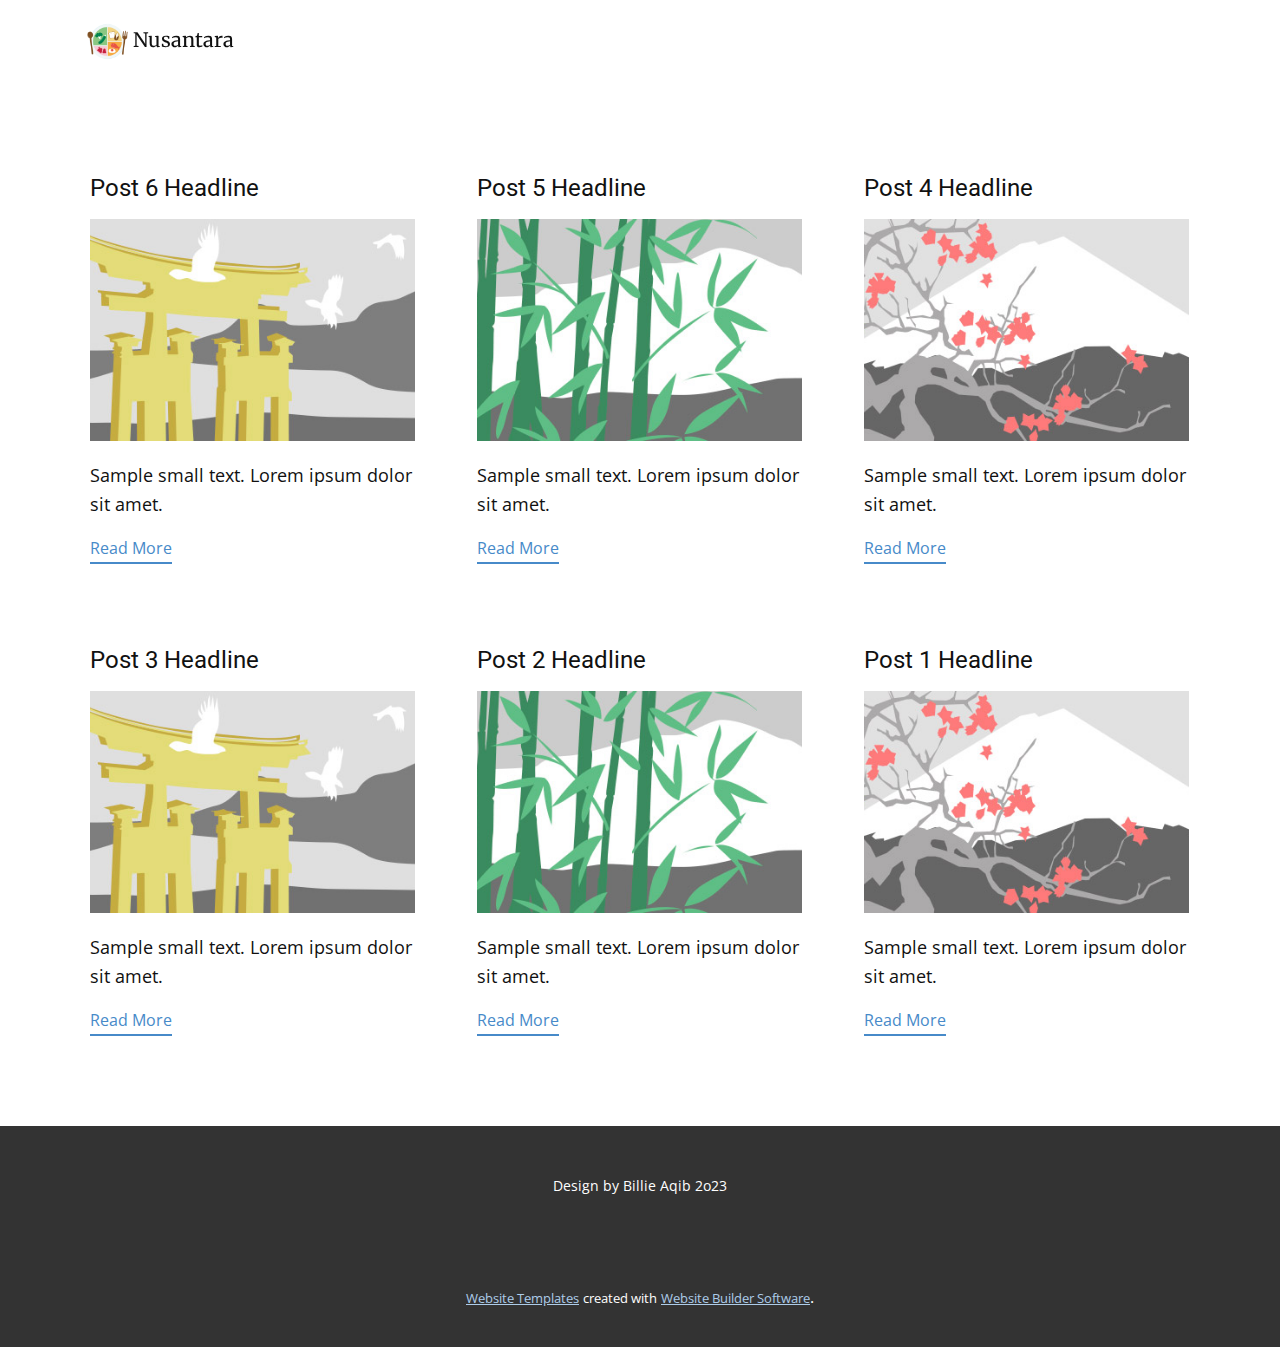
<file: blog/blog.html>
<!DOCTYPE html>
<html style="font-size: 16px;" lang="en"><head>
    <meta name="viewport" content="width=device-width, initial-scale=1.0">
    <meta charset="utf-8">
    <meta name="keywords" content="">
    <meta name="description" content="">
    <title>Blog Template</title>
    <link rel="stylesheet" href="../nicepage.css" media="screen">
<link rel="stylesheet" href="../Blog-Template.css" media="screen">
    <script class="u-script" type="text/javascript" src="../jquery.js" defer=""></script>
    <script class="u-script" type="text/javascript" src="../nicepage.js" defer=""></script>
    <meta name="generator" content="Nicepage 5.7.9, nicepage.com">
    <link id="u-theme-google-font" rel="stylesheet" href="https://fonts.googleapis.com/css?family=Roboto:100,100i,300,300i,400,400i,500,500i,700,700i,900,900i|Open+Sans:300,300i,400,400i,500,500i,600,600i,700,700i,800,800i">
    <link id="u-page-google-font" rel="stylesheet" href="https://fonts.googleapis.com/css?family=Merriweather:300,300i,400,400i,700,700i,900,900i">
    
    
    <script type="application/ld+json">{
		"@context": "http://schema.org",
		"@type": "Organization",
		"name": ""
}</script>
    <meta name="theme-color" content="#478ac9">
  <meta data-intl-tel-input-cdn-path="intlTelInput/"></head>
  <body class="u-body u-xl-mode" data-lang="en"><header class="u-clearfix u-header u-sticky u-sticky-6b9f" id="sec-4a52" data-animation-name="" data-animation-duration="0" data-animation-delay="0" data-animation-direction=""><div class="u-clearfix u-sheet u-sheet-1">
        <p class="u-custom-font u-font-merriweather u-text u-text-1"><span class="u-file-icon u-icon u-icon-1"><img src="../images/6774898.png" alt=""></span>&nbsp;Nusantara
        </p>
        <nav class="u-menu u-menu-hamburger u-menu-open-right u-offcanvas u-offcanvas-shift u-menu-1" data-responsive-from="XL" data-submenu-level="with-reload">
          <div class="menu-collapse" style="font-size: 1rem; letter-spacing: 0px;">
            <a class="u-button-style u-custom-left-right-menu-spacing u-custom-padding-bottom u-custom-top-bottom-menu-spacing u-file-icon u-nav-link u-text-active-palette-1-base u-text-hover-palette-2-base u-text-white u-file-icon-2" href="#">
              <img src="../images/3388788-d45b9ef3.png" alt="">
            </a>
          </div>
          <div class="u-custom-menu u-nav-container">
            <ul class="u-nav u-unstyled u-nav-1"><li class="u-nav-item"><a class="u-button-style u-nav-link u-text-active-palette-1-base u-text-hover-palette-2-base" href="../NUSANTARA.html" style="padding: 10px 20px;">NUSANTARA</a>
</li></ul>
          </div>
          <div class="u-custom-menu u-nav-container-collapse">
            <div class="u-container-style u-grey-25 u-inner-container-layout u-opacity u-opacity-70 u-sidenav">
              <div class="u-sidenav-overflow">
                <div class="u-menu-close"></div>
                <ul class="u-align-center u-custom-font u-font-lato u-nav u-popupmenu-items u-unstyled u-nav-2"><li class="u-nav-item"><a class="u-button-style u-nav-link" href="../NUSANTARA.html">NUSANTARA</a>
</li></ul>
              </div>
              <p class="u-align-left u-text u-text-2"> Soto Betawi adalah makanan khas Jakarta yang terbuat dari daging sapi atau kerbau yang dimasak dengan kuah santan yang gurih. Biasanya disajikan dengan nasi, potongan kentang, tomat, dan emping goreng.</p>
              <div class="u-palette-1-base u-preserve-proportions u-radius-15 u-shape u-shape-round u-shape-1"></div>
            </div>
            <div class="u-black u-menu-overlay u-opacity u-opacity-70"></div>
          </div>
        </nav>
      </div></header>
    <section class="u-clearfix u-section-1" id="sec-9a2d">
      <div class="u-clearfix u-sheet u-valign-middle u-sheet-1"><!--blog--><!--blog_options_json--><!--{"type":"Recent","source":"","tags":"","count":""}--><!--/blog_options_json-->
        <div class="u-blog u-expanded-width u-repeater u-repeater-1"><!--blog_post-->
          <div class="u-blog-post u-container-style u-repeater-item u-white u-repeater-item-1">
            <div class="u-container-layout u-similar-container u-valign-top u-container-layout-1"><!--blog_post_header-->
              <h4 class="u-blog-control u-text u-text-1">
                <a class="u-post-header-link" href="../blog/post-5.html">Post 6 Headline</a>
              </h4><!--/blog_post_header--><!--blog_post_image-->
              <a class="u-post-header-link" href="../blog/post-5.html"><img alt="" class="u-blog-control u-expanded-width u-image u-image-default u-image-1" src="../images/8ad73f3c.jpeg"></a><!--/blog_post_image--><!--blog_post_content-->
              <div class="u-blog-control u-post-content u-text u-text-2 fr-view">Sample small text. Lorem ipsum dolor sit amet.</div><!--/blog_post_content--><!--blog_post_readmore-->
              <a href="../blog/post-5.html" class="u-blog-control u-border-2 u-border-palette-1-base u-btn u-btn-rectangle u-button-style u-none u-btn-1"><!--blog_post_readmore_content--><!--options_json--><!--{"content":"","defaultValue":"Read More"}--><!--/options_json-->Read More<!--/blog_post_readmore_content--></a><!--/blog_post_readmore-->
            </div>
          </div><div class="u-blog-post u-container-style u-repeater-item u-video-cover u-white">
            <div class="u-container-layout u-similar-container u-valign-top u-container-layout-2"><!--blog_post_header-->
              <h4 class="u-blog-control u-text u-text-3">
                <a class="u-post-header-link" href="../blog/post-4.html">Post 5 Headline</a>
              </h4><!--/blog_post_header--><!--blog_post_image-->
              <a class="u-post-header-link" href="../blog/post-4.html"><img alt="" class="u-blog-control u-expanded-width u-image u-image-default u-image-2" src="../images/68f64b9d.jpeg"></a><!--/blog_post_image--><!--blog_post_content-->
              <div class="u-blog-control u-post-content u-text u-text-4 fr-view">Sample small text. Lorem ipsum dolor sit amet.</div><!--/blog_post_content--><!--blog_post_readmore-->
              <a href="../blog/post-4.html" class="u-blog-control u-border-2 u-border-palette-1-base u-btn u-btn-rectangle u-button-style u-none u-btn-2"><!--blog_post_readmore_content--><!--options_json--><!--{"content":"","defaultValue":"Read More"}--><!--/options_json-->Read More<!--/blog_post_readmore_content--></a><!--/blog_post_readmore-->
            </div>
          </div><div class="u-blog-post u-container-style u-repeater-item u-video-cover u-white">
            <div class="u-container-layout u-similar-container u-valign-top u-container-layout-3"><!--blog_post_header-->
              <h4 class="u-blog-control u-text u-text-5">
                <a class="u-post-header-link" href="../blog/post-3.html">Post 4 Headline</a>
              </h4><!--/blog_post_header--><!--blog_post_image-->
              <a class="u-post-header-link" href="../blog/post-3.html"><img alt="" class="u-blog-control u-expanded-width u-image u-image-default u-image-3" src="../images/0fd3416c.jpeg"></a><!--/blog_post_image--><!--blog_post_content-->
              <div class="u-blog-control u-post-content u-text u-text-6 fr-view">Sample small text. Lorem ipsum dolor sit amet.</div><!--/blog_post_content--><!--blog_post_readmore-->
              <a href="../blog/post-3.html" class="u-blog-control u-border-2 u-border-palette-1-base u-btn u-btn-rectangle u-button-style u-none u-btn-3"><!--blog_post_readmore_content--><!--options_json--><!--{"content":"","defaultValue":"Read More"}--><!--/options_json-->Read More<!--/blog_post_readmore_content--></a><!--/blog_post_readmore-->
            </div>
          </div><div class="u-blog-post u-container-style u-repeater-item u-white u-repeater-item-1">
            <div class="u-container-layout u-similar-container u-valign-top u-container-layout-1"><!--blog_post_header-->
              <h4 class="u-blog-control u-text u-text-1">
                <a class="u-post-header-link" href="../blog/post-2.html">Post 3 Headline</a>
              </h4><!--/blog_post_header--><!--blog_post_image-->
              <a class="u-post-header-link" href="../blog/post-2.html"><img alt="" class="u-blog-control u-expanded-width u-image u-image-default u-image-1" src="../images/8ad73f3c.jpeg"></a><!--/blog_post_image--><!--blog_post_content-->
              <div class="u-blog-control u-post-content u-text u-text-2 fr-view">Sample small text. Lorem ipsum dolor sit amet.</div><!--/blog_post_content--><!--blog_post_readmore-->
              <a href="../blog/post-2.html" class="u-blog-control u-border-2 u-border-palette-1-base u-btn u-btn-rectangle u-button-style u-none u-btn-1"><!--blog_post_readmore_content--><!--options_json--><!--{"content":"","defaultValue":"Read More"}--><!--/options_json-->Read More<!--/blog_post_readmore_content--></a><!--/blog_post_readmore-->
            </div>
          </div><div class="u-blog-post u-container-style u-repeater-item u-video-cover u-white">
            <div class="u-container-layout u-similar-container u-valign-top u-container-layout-2"><!--blog_post_header-->
              <h4 class="u-blog-control u-text u-text-3">
                <a class="u-post-header-link" href="../blog/post-1.html">Post 2 Headline</a>
              </h4><!--/blog_post_header--><!--blog_post_image-->
              <a class="u-post-header-link" href="../blog/post-1.html"><img alt="" class="u-blog-control u-expanded-width u-image u-image-default u-image-2" src="../images/68f64b9d.jpeg"></a><!--/blog_post_image--><!--blog_post_content-->
              <div class="u-blog-control u-post-content u-text u-text-4 fr-view">Sample small text. Lorem ipsum dolor sit amet.</div><!--/blog_post_content--><!--blog_post_readmore-->
              <a href="../blog/post-1.html" class="u-blog-control u-border-2 u-border-palette-1-base u-btn u-btn-rectangle u-button-style u-none u-btn-2"><!--blog_post_readmore_content--><!--options_json--><!--{"content":"","defaultValue":"Read More"}--><!--/options_json-->Read More<!--/blog_post_readmore_content--></a><!--/blog_post_readmore-->
            </div>
          </div><div class="u-blog-post u-container-style u-repeater-item u-video-cover u-white">
            <div class="u-container-layout u-similar-container u-valign-top u-container-layout-3"><!--blog_post_header-->
              <h4 class="u-blog-control u-text u-text-5">
                <a class="u-post-header-link" href="../blog/post.html">Post 1 Headline</a>
              </h4><!--/blog_post_header--><!--blog_post_image-->
              <a class="u-post-header-link" href="../blog/post.html"><img alt="" class="u-blog-control u-expanded-width u-image u-image-default u-image-3" src="../images/0fd3416c.jpeg"></a><!--/blog_post_image--><!--blog_post_content-->
              <div class="u-blog-control u-post-content u-text u-text-6 fr-view">Sample small text. Lorem ipsum dolor sit amet.</div><!--/blog_post_content--><!--blog_post_readmore-->
              <a href="../blog/post.html" class="u-blog-control u-border-2 u-border-palette-1-base u-btn u-btn-rectangle u-button-style u-none u-btn-3"><!--blog_post_readmore_content--><!--options_json--><!--{"content":"","defaultValue":"Read More"}--><!--/options_json-->Read More<!--/blog_post_readmore_content--></a><!--/blog_post_readmore-->
            </div>
          </div><!--/blog_post--><!--blog_post-->
          <!--/blog_post--><!--blog_post-->
          <!--/blog_post-->
        </div><!--/blog-->
      </div>
    </section>
    
    
    <footer class="u-align-center u-clearfix u-footer u-grey-80 u-footer" id="sec-813f"><div class="u-clearfix u-sheet u-sheet-1">
        <p class="u-small-text u-text u-text-variant u-text-1">Design by Billie Aqib 2o23</p>
      </div></footer>
    <section class="u-backlink u-clearfix u-grey-80">
      <a class="u-link" href="https://nicepage.com/website-templates" target="_blank">
        <span>Website Templates</span>
      </a>
      <p class="u-text">
        <span>created with</span>
      </p>
      <a class="u-link" href="" target="_blank">
        <span>Website Builder Software</span>
      </a>. 
    </section>
  
</body></html>
</file>
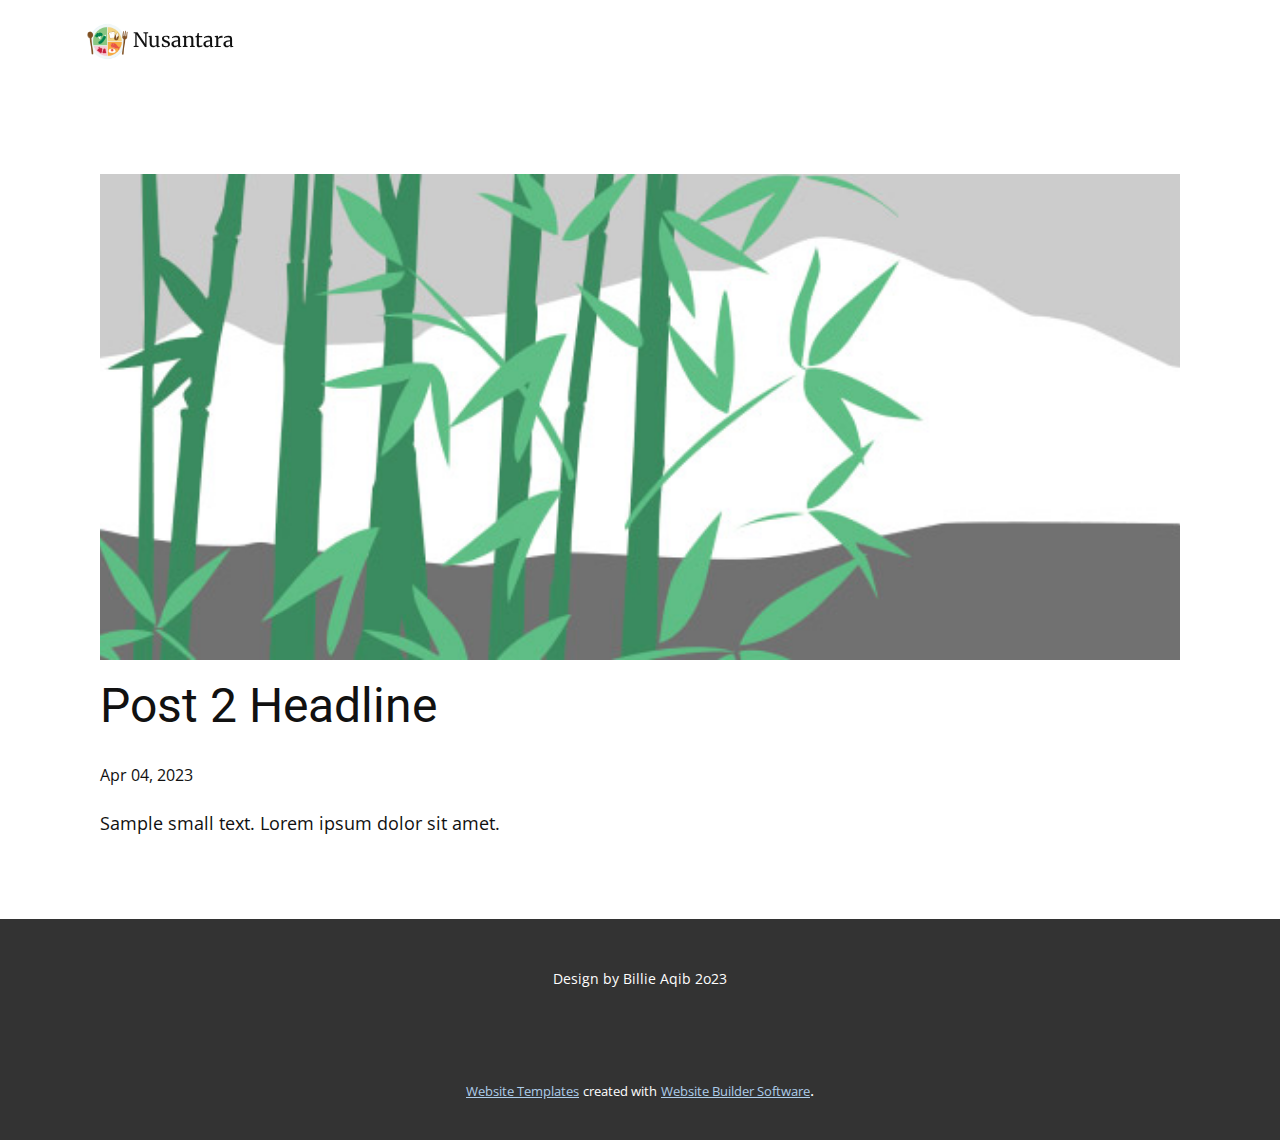
<file: blog/post-1.html>
<!DOCTYPE html>
<html style="font-size: 16px;" lang="en"><head>
    <meta name="viewport" content="width=device-width, initial-scale=1.0">
    <meta charset="utf-8">
    <meta name="keywords" content="Post 1 Headline">
    <meta name="description" content="">
    <title>Post 2 Headline</title>
    <link rel="stylesheet" href="../nicepage.css" media="screen">
<link rel="stylesheet" href="../Post-Template.css" media="screen">
    <script class="u-script" type="text/javascript" src="../jquery.js" defer=""></script>
    <script class="u-script" type="text/javascript" src="../nicepage.js" defer=""></script>
    <meta name="generator" content="Nicepage 5.7.9, nicepage.com">
    <link id="u-theme-google-font" rel="stylesheet" href="https://fonts.googleapis.com/css?family=Roboto:100,100i,300,300i,400,400i,500,500i,700,700i,900,900i|Open+Sans:300,300i,400,400i,500,500i,600,600i,700,700i,800,800i">
    <link id="u-page-google-font" rel="stylesheet" href="https://fonts.googleapis.com/css?family=Merriweather:300,300i,400,400i,700,700i,900,900i">
    
    
    <script type="application/ld+json">{
		"@context": "http://schema.org",
		"@type": "Organization",
		"name": ""
}</script>
    <meta name="theme-color" content="#478ac9">
  <meta data-intl-tel-input-cdn-path="intlTelInput/"></head>
  <body class="u-body u-xl-mode" data-lang="en"><header class="u-clearfix u-header u-sticky u-sticky-6b9f" id="sec-4a52" data-animation-name="" data-animation-duration="0" data-animation-delay="0" data-animation-direction=""><div class="u-clearfix u-sheet u-sheet-1">
        <p class="u-custom-font u-font-merriweather u-text u-text-1"><span class="u-file-icon u-icon u-icon-1"><img src="../images/6774898.png" alt=""></span>&nbsp;Nusantara
        </p>
        <nav class="u-menu u-menu-hamburger u-menu-open-right u-offcanvas u-offcanvas-shift u-menu-1" data-responsive-from="XL" data-submenu-level="with-reload">
          <div class="menu-collapse" style="font-size: 1rem; letter-spacing: 0px;">
            <a class="u-button-style u-custom-left-right-menu-spacing u-custom-padding-bottom u-custom-top-bottom-menu-spacing u-file-icon u-nav-link u-text-active-palette-1-base u-text-hover-palette-2-base u-text-white u-file-icon-2" href="#">
              <img src="../images/3388788-d45b9ef3.png" alt="">
            </a>
          </div>
          <div class="u-custom-menu u-nav-container">
            <ul class="u-nav u-unstyled u-nav-1"><li class="u-nav-item"><a class="u-button-style u-nav-link u-text-active-palette-1-base u-text-hover-palette-2-base" href="../NUSANTARA.html" style="padding: 10px 20px;">NUSANTARA</a>
</li></ul>
          </div>
          <div class="u-custom-menu u-nav-container-collapse">
            <div class="u-container-style u-grey-25 u-inner-container-layout u-opacity u-opacity-70 u-sidenav">
              <div class="u-sidenav-overflow">
                <div class="u-menu-close"></div>
                <ul class="u-align-center u-custom-font u-font-lato u-nav u-popupmenu-items u-unstyled u-nav-2"><li class="u-nav-item"><a class="u-button-style u-nav-link" href="../NUSANTARA.html">NUSANTARA</a>
</li></ul>
              </div>
              <p class="u-align-left u-text u-text-2"> Soto Betawi adalah makanan khas Jakarta yang terbuat dari daging sapi atau kerbau yang dimasak dengan kuah santan yang gurih. Biasanya disajikan dengan nasi, potongan kentang, tomat, dan emping goreng.</p>
              <div class="u-palette-1-base u-preserve-proportions u-radius-15 u-shape u-shape-round u-shape-1"></div>
            </div>
            <div class="u-black u-menu-overlay u-opacity u-opacity-70"></div>
          </div>
        </nav>
      </div></header>
    <section class="u-align-center u-clearfix u-section-1" id="sec-142d">
      <div class="u-clearfix u-sheet u-valign-middle-md u-valign-middle-sm u-valign-middle-xs u-sheet-1"><!--post_details--><!--post_details_options_json--><!--{"source":""}--><!--/post_details_options_json--><!--blog_post-->
        <div class="u-container-style u-expanded-width u-post-details u-post-details-1">
          <div class="u-container-layout u-valign-middle u-container-layout-1"><!--blog_post_image-->
            <img alt="" class="u-blog-control u-expanded-width u-image u-image-default u-image-1" src="../images/68f64b9d.jpeg"><!--/blog_post_image--><!--blog_post_header-->
            <h2 class="u-blog-control u-text u-text-1">Post 2 Headline</h2><!--/blog_post_header--><!--blog_post_metadata-->
            <div class="u-blog-control u-metadata u-metadata-1"><!--blog_post_metadata_date-->
              <span class="u-meta-date u-meta-icon">Apr 04, 2023</span><!--/blog_post_metadata_date--><!--blog_post_metadata_category-->
              <!--/blog_post_metadata_category--><!--blog_post_metadata_comments-->
              <!--/blog_post_metadata_comments-->
            </div><!--/blog_post_metadata--><!--blog_post_content-->
            <div class="u-align-justify u-blog-control u-post-content u-text u-text-2 fr-view">
  Sample small text. Lorem ipsum dolor sit amet.
  </div><!--/blog_post_content-->
          </div>
        </div><!--/blog_post--><!--/post_details-->
      </div>
    </section>
    
    
    <footer class="u-align-center u-clearfix u-footer u-grey-80 u-footer" id="sec-813f"><div class="u-clearfix u-sheet u-sheet-1">
        <p class="u-small-text u-text u-text-variant u-text-1">Design by Billie Aqib 2o23</p>
      </div></footer>
    <section class="u-backlink u-clearfix u-grey-80">
      <a class="u-link" href="https://nicepage.com/website-templates" target="_blank">
        <span>Website Templates</span>
      </a>
      <p class="u-text">
        <span>created with</span>
      </p>
      <a class="u-link" href="" target="_blank">
        <span>Website Builder Software</span>
      </a>. 
    </section>
  
</body></html>
</file>
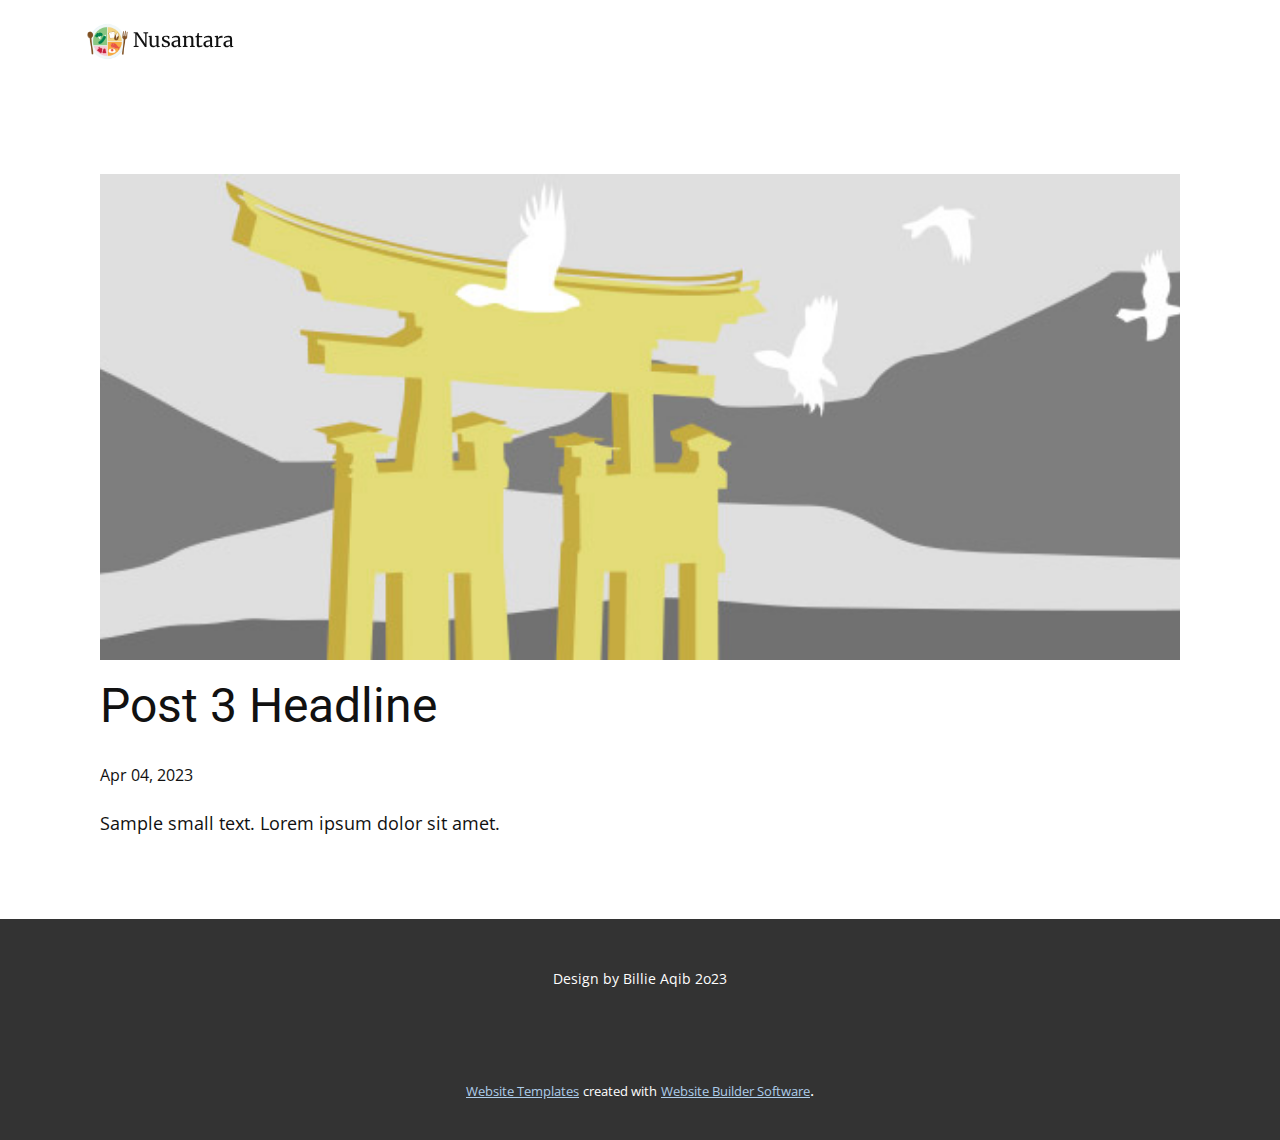
<file: blog/post-2.html>
<!DOCTYPE html>
<html style="font-size: 16px;" lang="en"><head>
    <meta name="viewport" content="width=device-width, initial-scale=1.0">
    <meta charset="utf-8">
    <meta name="keywords" content="Post 1 Headline">
    <meta name="description" content="">
    <title>Post 3 Headline</title>
    <link rel="stylesheet" href="../nicepage.css" media="screen">
<link rel="stylesheet" href="../Post-Template.css" media="screen">
    <script class="u-script" type="text/javascript" src="../jquery.js" defer=""></script>
    <script class="u-script" type="text/javascript" src="../nicepage.js" defer=""></script>
    <meta name="generator" content="Nicepage 5.7.9, nicepage.com">
    <link id="u-theme-google-font" rel="stylesheet" href="https://fonts.googleapis.com/css?family=Roboto:100,100i,300,300i,400,400i,500,500i,700,700i,900,900i|Open+Sans:300,300i,400,400i,500,500i,600,600i,700,700i,800,800i">
    <link id="u-page-google-font" rel="stylesheet" href="https://fonts.googleapis.com/css?family=Merriweather:300,300i,400,400i,700,700i,900,900i">
    
    
    <script type="application/ld+json">{
		"@context": "http://schema.org",
		"@type": "Organization",
		"name": ""
}</script>
    <meta name="theme-color" content="#478ac9">
  <meta data-intl-tel-input-cdn-path="intlTelInput/"></head>
  <body class="u-body u-xl-mode" data-lang="en"><header class="u-clearfix u-header u-sticky u-sticky-6b9f" id="sec-4a52" data-animation-name="" data-animation-duration="0" data-animation-delay="0" data-animation-direction=""><div class="u-clearfix u-sheet u-sheet-1">
        <p class="u-custom-font u-font-merriweather u-text u-text-1"><span class="u-file-icon u-icon u-icon-1"><img src="../images/6774898.png" alt=""></span>&nbsp;Nusantara
        </p>
        <nav class="u-menu u-menu-hamburger u-menu-open-right u-offcanvas u-offcanvas-shift u-menu-1" data-responsive-from="XL" data-submenu-level="with-reload">
          <div class="menu-collapse" style="font-size: 1rem; letter-spacing: 0px;">
            <a class="u-button-style u-custom-left-right-menu-spacing u-custom-padding-bottom u-custom-top-bottom-menu-spacing u-file-icon u-nav-link u-text-active-palette-1-base u-text-hover-palette-2-base u-text-white u-file-icon-2" href="#">
              <img src="../images/3388788-d45b9ef3.png" alt="">
            </a>
          </div>
          <div class="u-custom-menu u-nav-container">
            <ul class="u-nav u-unstyled u-nav-1"><li class="u-nav-item"><a class="u-button-style u-nav-link u-text-active-palette-1-base u-text-hover-palette-2-base" href="../NUSANTARA.html" style="padding: 10px 20px;">NUSANTARA</a>
</li></ul>
          </div>
          <div class="u-custom-menu u-nav-container-collapse">
            <div class="u-container-style u-grey-25 u-inner-container-layout u-opacity u-opacity-70 u-sidenav">
              <div class="u-sidenav-overflow">
                <div class="u-menu-close"></div>
                <ul class="u-align-center u-custom-font u-font-lato u-nav u-popupmenu-items u-unstyled u-nav-2"><li class="u-nav-item"><a class="u-button-style u-nav-link" href="../NUSANTARA.html">NUSANTARA</a>
</li></ul>
              </div>
              <p class="u-align-left u-text u-text-2"> Soto Betawi adalah makanan khas Jakarta yang terbuat dari daging sapi atau kerbau yang dimasak dengan kuah santan yang gurih. Biasanya disajikan dengan nasi, potongan kentang, tomat, dan emping goreng.</p>
              <div class="u-palette-1-base u-preserve-proportions u-radius-15 u-shape u-shape-round u-shape-1"></div>
            </div>
            <div class="u-black u-menu-overlay u-opacity u-opacity-70"></div>
          </div>
        </nav>
      </div></header>
    <section class="u-align-center u-clearfix u-section-1" id="sec-142d">
      <div class="u-clearfix u-sheet u-valign-middle-md u-valign-middle-sm u-valign-middle-xs u-sheet-1"><!--post_details--><!--post_details_options_json--><!--{"source":""}--><!--/post_details_options_json--><!--blog_post-->
        <div class="u-container-style u-expanded-width u-post-details u-post-details-1">
          <div class="u-container-layout u-valign-middle u-container-layout-1"><!--blog_post_image-->
            <img alt="" class="u-blog-control u-expanded-width u-image u-image-default u-image-1" src="../images/8ad73f3c.jpeg"><!--/blog_post_image--><!--blog_post_header-->
            <h2 class="u-blog-control u-text u-text-1">Post 3 Headline</h2><!--/blog_post_header--><!--blog_post_metadata-->
            <div class="u-blog-control u-metadata u-metadata-1"><!--blog_post_metadata_date-->
              <span class="u-meta-date u-meta-icon">Apr 04, 2023</span><!--/blog_post_metadata_date--><!--blog_post_metadata_category-->
              <!--/blog_post_metadata_category--><!--blog_post_metadata_comments-->
              <!--/blog_post_metadata_comments-->
            </div><!--/blog_post_metadata--><!--blog_post_content-->
            <div class="u-align-justify u-blog-control u-post-content u-text u-text-2 fr-view">
  Sample small text. Lorem ipsum dolor sit amet.
  </div><!--/blog_post_content-->
          </div>
        </div><!--/blog_post--><!--/post_details-->
      </div>
    </section>
    
    
    <footer class="u-align-center u-clearfix u-footer u-grey-80 u-footer" id="sec-813f"><div class="u-clearfix u-sheet u-sheet-1">
        <p class="u-small-text u-text u-text-variant u-text-1">Design by Billie Aqib 2o23</p>
      </div></footer>
    <section class="u-backlink u-clearfix u-grey-80">
      <a class="u-link" href="https://nicepage.com/website-templates" target="_blank">
        <span>Website Templates</span>
      </a>
      <p class="u-text">
        <span>created with</span>
      </p>
      <a class="u-link" href="" target="_blank">
        <span>Website Builder Software</span>
      </a>. 
    </section>
  
</body></html>
</file>
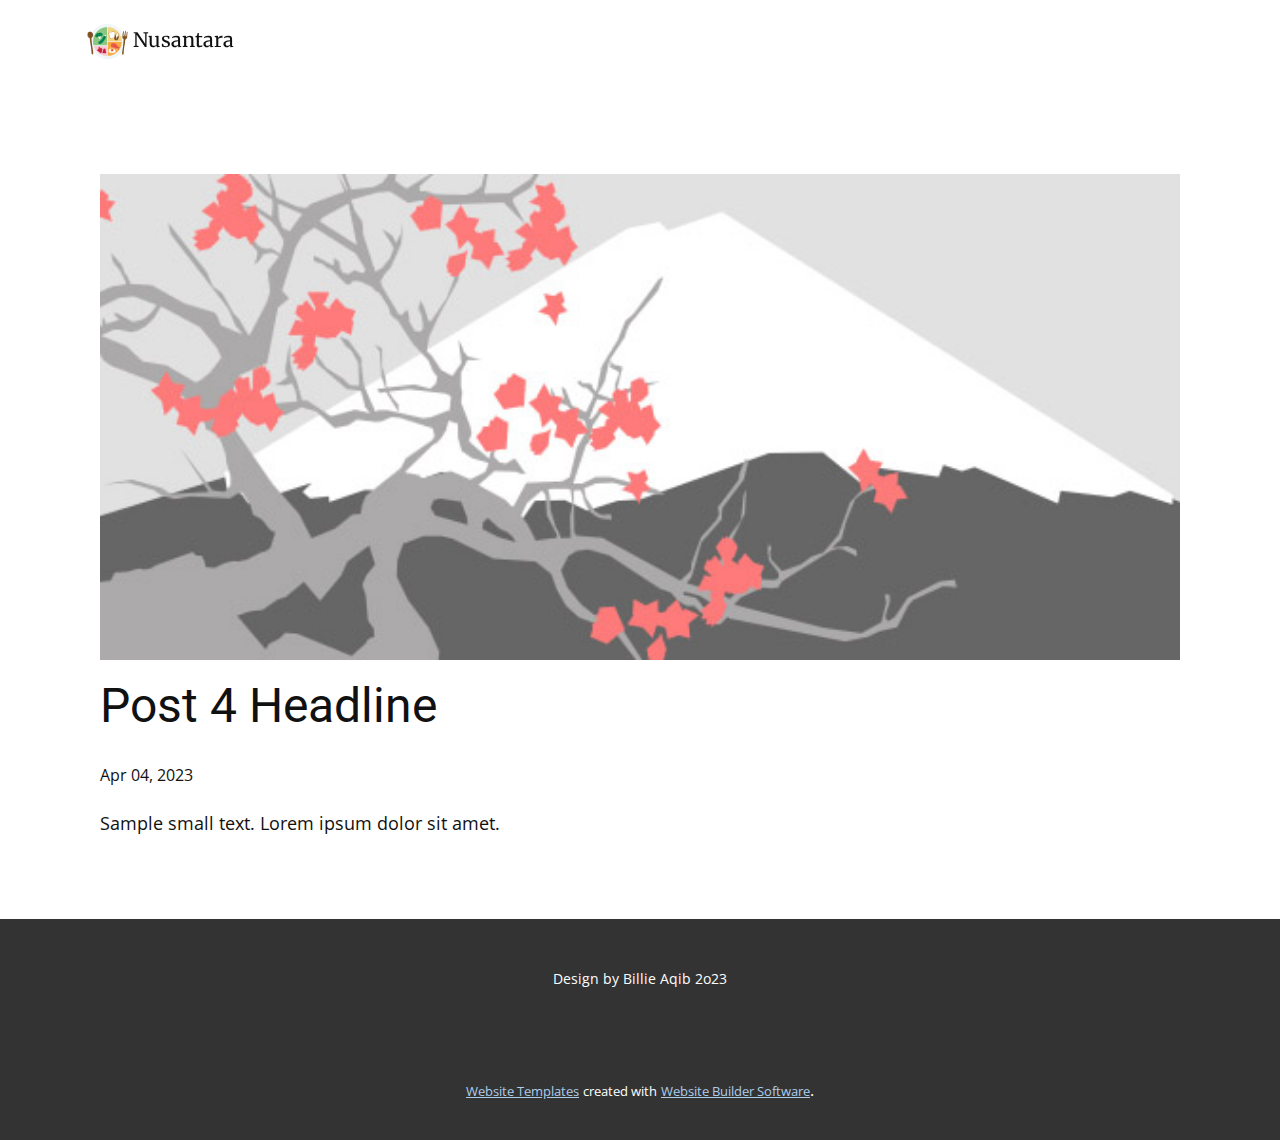
<file: blog/post-3.html>
<!DOCTYPE html>
<html style="font-size: 16px;" lang="en"><head>
    <meta name="viewport" content="width=device-width, initial-scale=1.0">
    <meta charset="utf-8">
    <meta name="keywords" content="Post 1 Headline">
    <meta name="description" content="">
    <title>Post 4 Headline</title>
    <link rel="stylesheet" href="../nicepage.css" media="screen">
<link rel="stylesheet" href="../Post-Template.css" media="screen">
    <script class="u-script" type="text/javascript" src="../jquery.js" defer=""></script>
    <script class="u-script" type="text/javascript" src="../nicepage.js" defer=""></script>
    <meta name="generator" content="Nicepage 5.7.9, nicepage.com">
    <link id="u-theme-google-font" rel="stylesheet" href="https://fonts.googleapis.com/css?family=Roboto:100,100i,300,300i,400,400i,500,500i,700,700i,900,900i|Open+Sans:300,300i,400,400i,500,500i,600,600i,700,700i,800,800i">
    <link id="u-page-google-font" rel="stylesheet" href="https://fonts.googleapis.com/css?family=Merriweather:300,300i,400,400i,700,700i,900,900i">
    
    
    <script type="application/ld+json">{
		"@context": "http://schema.org",
		"@type": "Organization",
		"name": ""
}</script>
    <meta name="theme-color" content="#478ac9">
  <meta data-intl-tel-input-cdn-path="intlTelInput/"></head>
  <body class="u-body u-xl-mode" data-lang="en"><header class="u-clearfix u-header u-sticky u-sticky-6b9f" id="sec-4a52" data-animation-name="" data-animation-duration="0" data-animation-delay="0" data-animation-direction=""><div class="u-clearfix u-sheet u-sheet-1">
        <p class="u-custom-font u-font-merriweather u-text u-text-1"><span class="u-file-icon u-icon u-icon-1"><img src="../images/6774898.png" alt=""></span>&nbsp;Nusantara
        </p>
        <nav class="u-menu u-menu-hamburger u-menu-open-right u-offcanvas u-offcanvas-shift u-menu-1" data-responsive-from="XL" data-submenu-level="with-reload">
          <div class="menu-collapse" style="font-size: 1rem; letter-spacing: 0px;">
            <a class="u-button-style u-custom-left-right-menu-spacing u-custom-padding-bottom u-custom-top-bottom-menu-spacing u-file-icon u-nav-link u-text-active-palette-1-base u-text-hover-palette-2-base u-text-white u-file-icon-2" href="#">
              <img src="../images/3388788-d45b9ef3.png" alt="">
            </a>
          </div>
          <div class="u-custom-menu u-nav-container">
            <ul class="u-nav u-unstyled u-nav-1"><li class="u-nav-item"><a class="u-button-style u-nav-link u-text-active-palette-1-base u-text-hover-palette-2-base" href="../NUSANTARA.html" style="padding: 10px 20px;">NUSANTARA</a>
</li></ul>
          </div>
          <div class="u-custom-menu u-nav-container-collapse">
            <div class="u-container-style u-grey-25 u-inner-container-layout u-opacity u-opacity-70 u-sidenav">
              <div class="u-sidenav-overflow">
                <div class="u-menu-close"></div>
                <ul class="u-align-center u-custom-font u-font-lato u-nav u-popupmenu-items u-unstyled u-nav-2"><li class="u-nav-item"><a class="u-button-style u-nav-link" href="../NUSANTARA.html">NUSANTARA</a>
</li></ul>
              </div>
              <p class="u-align-left u-text u-text-2"> Soto Betawi adalah makanan khas Jakarta yang terbuat dari daging sapi atau kerbau yang dimasak dengan kuah santan yang gurih. Biasanya disajikan dengan nasi, potongan kentang, tomat, dan emping goreng.</p>
              <div class="u-palette-1-base u-preserve-proportions u-radius-15 u-shape u-shape-round u-shape-1"></div>
            </div>
            <div class="u-black u-menu-overlay u-opacity u-opacity-70"></div>
          </div>
        </nav>
      </div></header>
    <section class="u-align-center u-clearfix u-section-1" id="sec-142d">
      <div class="u-clearfix u-sheet u-valign-middle-md u-valign-middle-sm u-valign-middle-xs u-sheet-1"><!--post_details--><!--post_details_options_json--><!--{"source":""}--><!--/post_details_options_json--><!--blog_post-->
        <div class="u-container-style u-expanded-width u-post-details u-post-details-1">
          <div class="u-container-layout u-valign-middle u-container-layout-1"><!--blog_post_image-->
            <img alt="" class="u-blog-control u-expanded-width u-image u-image-default u-image-1" src="../images/0fd3416c.jpeg"><!--/blog_post_image--><!--blog_post_header-->
            <h2 class="u-blog-control u-text u-text-1">Post 4 Headline</h2><!--/blog_post_header--><!--blog_post_metadata-->
            <div class="u-blog-control u-metadata u-metadata-1"><!--blog_post_metadata_date-->
              <span class="u-meta-date u-meta-icon">Apr 04, 2023</span><!--/blog_post_metadata_date--><!--blog_post_metadata_category-->
              <!--/blog_post_metadata_category--><!--blog_post_metadata_comments-->
              <!--/blog_post_metadata_comments-->
            </div><!--/blog_post_metadata--><!--blog_post_content-->
            <div class="u-align-justify u-blog-control u-post-content u-text u-text-2 fr-view">
  Sample small text. Lorem ipsum dolor sit amet.
  </div><!--/blog_post_content-->
          </div>
        </div><!--/blog_post--><!--/post_details-->
      </div>
    </section>
    
    
    <footer class="u-align-center u-clearfix u-footer u-grey-80 u-footer" id="sec-813f"><div class="u-clearfix u-sheet u-sheet-1">
        <p class="u-small-text u-text u-text-variant u-text-1">Design by Billie Aqib 2o23</p>
      </div></footer>
    <section class="u-backlink u-clearfix u-grey-80">
      <a class="u-link" href="https://nicepage.com/website-templates" target="_blank">
        <span>Website Templates</span>
      </a>
      <p class="u-text">
        <span>created with</span>
      </p>
      <a class="u-link" href="" target="_blank">
        <span>Website Builder Software</span>
      </a>. 
    </section>
  
</body></html>
</file>
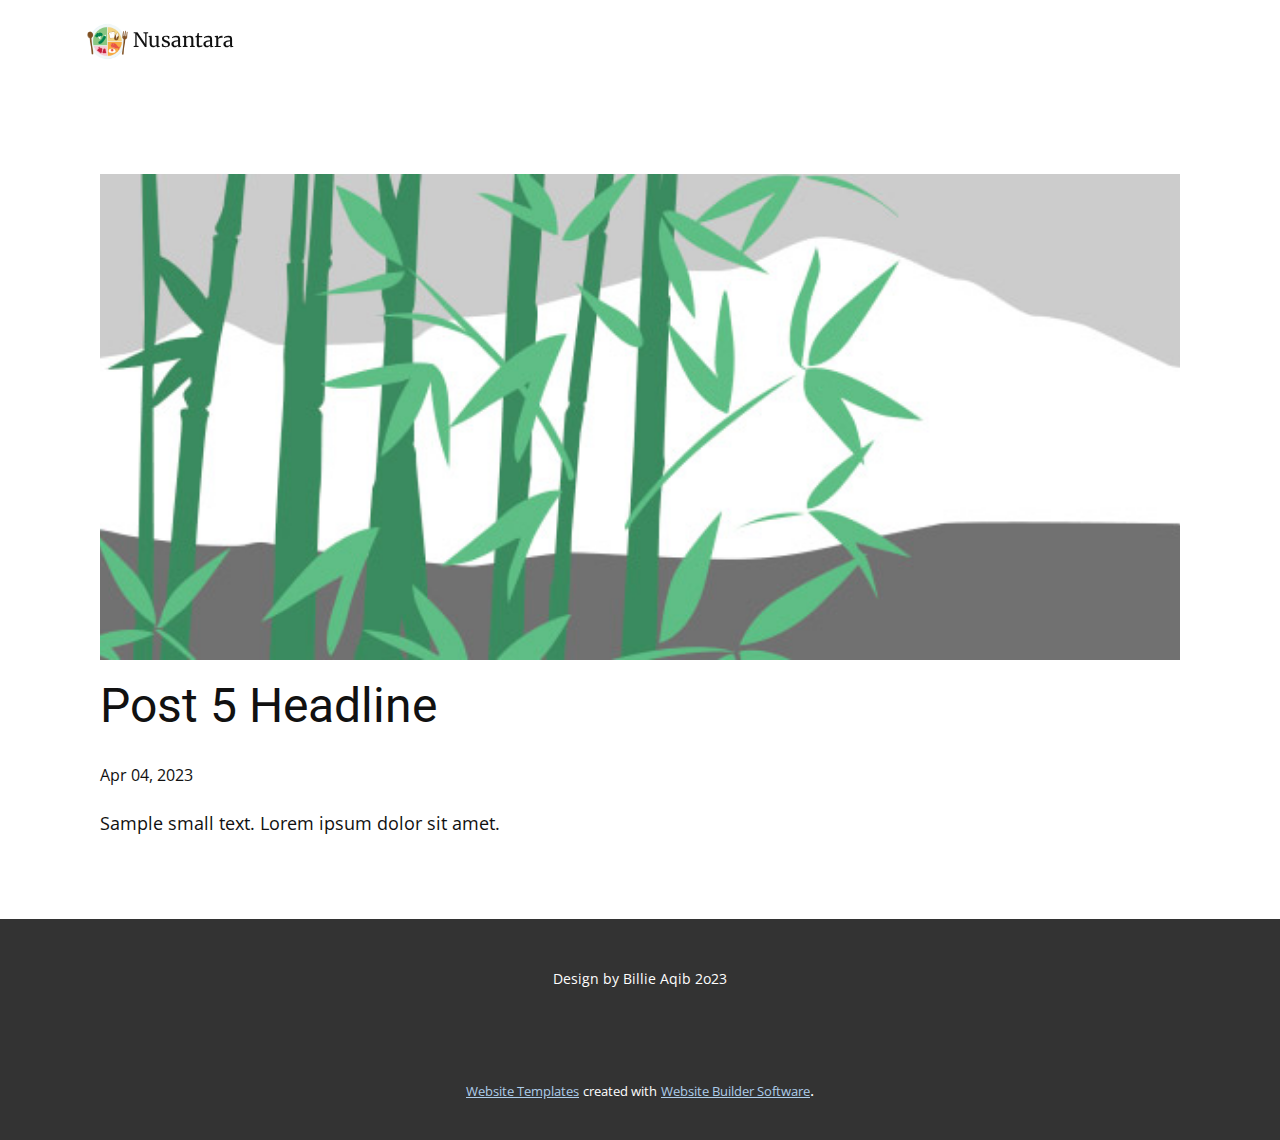
<file: blog/post-4.html>
<!DOCTYPE html>
<html style="font-size: 16px;" lang="en"><head>
    <meta name="viewport" content="width=device-width, initial-scale=1.0">
    <meta charset="utf-8">
    <meta name="keywords" content="Post 1 Headline">
    <meta name="description" content="">
    <title>Post 5 Headline</title>
    <link rel="stylesheet" href="../nicepage.css" media="screen">
<link rel="stylesheet" href="../Post-Template.css" media="screen">
    <script class="u-script" type="text/javascript" src="../jquery.js" defer=""></script>
    <script class="u-script" type="text/javascript" src="../nicepage.js" defer=""></script>
    <meta name="generator" content="Nicepage 5.7.9, nicepage.com">
    <link id="u-theme-google-font" rel="stylesheet" href="https://fonts.googleapis.com/css?family=Roboto:100,100i,300,300i,400,400i,500,500i,700,700i,900,900i|Open+Sans:300,300i,400,400i,500,500i,600,600i,700,700i,800,800i">
    <link id="u-page-google-font" rel="stylesheet" href="https://fonts.googleapis.com/css?family=Merriweather:300,300i,400,400i,700,700i,900,900i">
    
    
    <script type="application/ld+json">{
		"@context": "http://schema.org",
		"@type": "Organization",
		"name": ""
}</script>
    <meta name="theme-color" content="#478ac9">
  <meta data-intl-tel-input-cdn-path="intlTelInput/"></head>
  <body class="u-body u-xl-mode" data-lang="en"><header class="u-clearfix u-header u-sticky u-sticky-6b9f" id="sec-4a52" data-animation-name="" data-animation-duration="0" data-animation-delay="0" data-animation-direction=""><div class="u-clearfix u-sheet u-sheet-1">
        <p class="u-custom-font u-font-merriweather u-text u-text-1"><span class="u-file-icon u-icon u-icon-1"><img src="../images/6774898.png" alt=""></span>&nbsp;Nusantara
        </p>
        <nav class="u-menu u-menu-hamburger u-menu-open-right u-offcanvas u-offcanvas-shift u-menu-1" data-responsive-from="XL" data-submenu-level="with-reload">
          <div class="menu-collapse" style="font-size: 1rem; letter-spacing: 0px;">
            <a class="u-button-style u-custom-left-right-menu-spacing u-custom-padding-bottom u-custom-top-bottom-menu-spacing u-file-icon u-nav-link u-text-active-palette-1-base u-text-hover-palette-2-base u-text-white u-file-icon-2" href="#">
              <img src="../images/3388788-d45b9ef3.png" alt="">
            </a>
          </div>
          <div class="u-custom-menu u-nav-container">
            <ul class="u-nav u-unstyled u-nav-1"><li class="u-nav-item"><a class="u-button-style u-nav-link u-text-active-palette-1-base u-text-hover-palette-2-base" href="../NUSANTARA.html" style="padding: 10px 20px;">NUSANTARA</a>
</li></ul>
          </div>
          <div class="u-custom-menu u-nav-container-collapse">
            <div class="u-container-style u-grey-25 u-inner-container-layout u-opacity u-opacity-70 u-sidenav">
              <div class="u-sidenav-overflow">
                <div class="u-menu-close"></div>
                <ul class="u-align-center u-custom-font u-font-lato u-nav u-popupmenu-items u-unstyled u-nav-2"><li class="u-nav-item"><a class="u-button-style u-nav-link" href="../NUSANTARA.html">NUSANTARA</a>
</li></ul>
              </div>
              <p class="u-align-left u-text u-text-2"> Soto Betawi adalah makanan khas Jakarta yang terbuat dari daging sapi atau kerbau yang dimasak dengan kuah santan yang gurih. Biasanya disajikan dengan nasi, potongan kentang, tomat, dan emping goreng.</p>
              <div class="u-palette-1-base u-preserve-proportions u-radius-15 u-shape u-shape-round u-shape-1"></div>
            </div>
            <div class="u-black u-menu-overlay u-opacity u-opacity-70"></div>
          </div>
        </nav>
      </div></header>
    <section class="u-align-center u-clearfix u-section-1" id="sec-142d">
      <div class="u-clearfix u-sheet u-valign-middle-md u-valign-middle-sm u-valign-middle-xs u-sheet-1"><!--post_details--><!--post_details_options_json--><!--{"source":""}--><!--/post_details_options_json--><!--blog_post-->
        <div class="u-container-style u-expanded-width u-post-details u-post-details-1">
          <div class="u-container-layout u-valign-middle u-container-layout-1"><!--blog_post_image-->
            <img alt="" class="u-blog-control u-expanded-width u-image u-image-default u-image-1" src="../images/68f64b9d.jpeg"><!--/blog_post_image--><!--blog_post_header-->
            <h2 class="u-blog-control u-text u-text-1">Post 5 Headline</h2><!--/blog_post_header--><!--blog_post_metadata-->
            <div class="u-blog-control u-metadata u-metadata-1"><!--blog_post_metadata_date-->
              <span class="u-meta-date u-meta-icon">Apr 04, 2023</span><!--/blog_post_metadata_date--><!--blog_post_metadata_category-->
              <!--/blog_post_metadata_category--><!--blog_post_metadata_comments-->
              <!--/blog_post_metadata_comments-->
            </div><!--/blog_post_metadata--><!--blog_post_content-->
            <div class="u-align-justify u-blog-control u-post-content u-text u-text-2 fr-view">
  Sample small text. Lorem ipsum dolor sit amet.
  </div><!--/blog_post_content-->
          </div>
        </div><!--/blog_post--><!--/post_details-->
      </div>
    </section>
    
    
    <footer class="u-align-center u-clearfix u-footer u-grey-80 u-footer" id="sec-813f"><div class="u-clearfix u-sheet u-sheet-1">
        <p class="u-small-text u-text u-text-variant u-text-1">Design by Billie Aqib 2o23</p>
      </div></footer>
    <section class="u-backlink u-clearfix u-grey-80">
      <a class="u-link" href="https://nicepage.com/website-templates" target="_blank">
        <span>Website Templates</span>
      </a>
      <p class="u-text">
        <span>created with</span>
      </p>
      <a class="u-link" href="" target="_blank">
        <span>Website Builder Software</span>
      </a>. 
    </section>
  
</body></html>
</file>
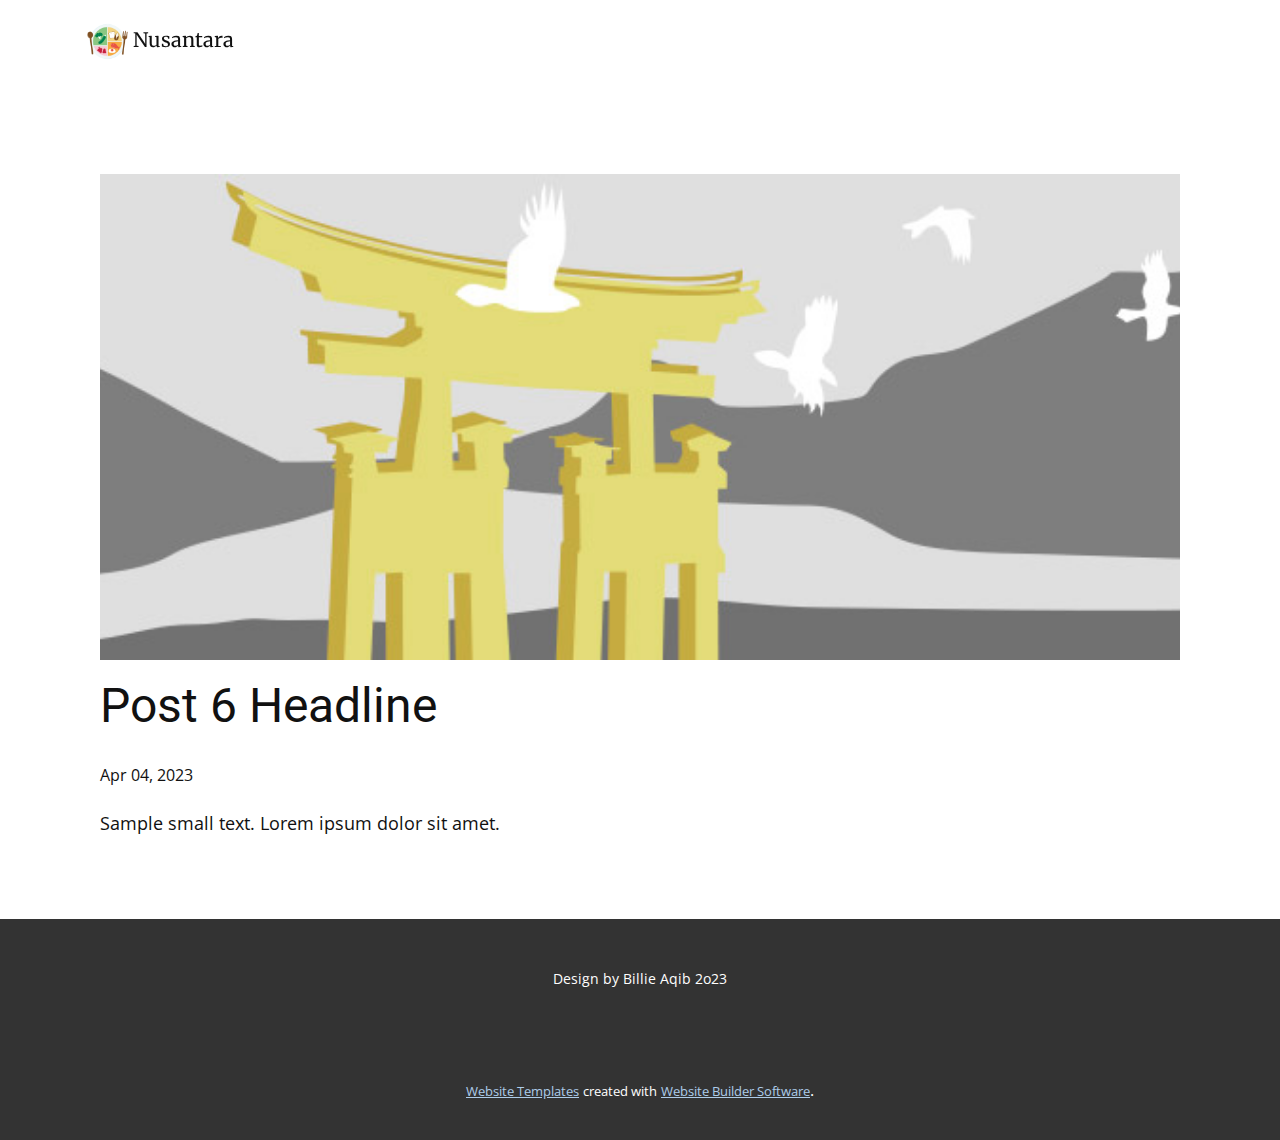
<file: blog/post-5.html>
<!DOCTYPE html>
<html style="font-size: 16px;" lang="en"><head>
    <meta name="viewport" content="width=device-width, initial-scale=1.0">
    <meta charset="utf-8">
    <meta name="keywords" content="Post 1 Headline">
    <meta name="description" content="">
    <title>Post 6 Headline</title>
    <link rel="stylesheet" href="../nicepage.css" media="screen">
<link rel="stylesheet" href="../Post-Template.css" media="screen">
    <script class="u-script" type="text/javascript" src="../jquery.js" defer=""></script>
    <script class="u-script" type="text/javascript" src="../nicepage.js" defer=""></script>
    <meta name="generator" content="Nicepage 5.7.9, nicepage.com">
    <link id="u-theme-google-font" rel="stylesheet" href="https://fonts.googleapis.com/css?family=Roboto:100,100i,300,300i,400,400i,500,500i,700,700i,900,900i|Open+Sans:300,300i,400,400i,500,500i,600,600i,700,700i,800,800i">
    <link id="u-page-google-font" rel="stylesheet" href="https://fonts.googleapis.com/css?family=Merriweather:300,300i,400,400i,700,700i,900,900i">
    
    
    <script type="application/ld+json">{
		"@context": "http://schema.org",
		"@type": "Organization",
		"name": ""
}</script>
    <meta name="theme-color" content="#478ac9">
  <meta data-intl-tel-input-cdn-path="intlTelInput/"></head>
  <body class="u-body u-xl-mode" data-lang="en"><header class="u-clearfix u-header u-sticky u-sticky-6b9f" id="sec-4a52" data-animation-name="" data-animation-duration="0" data-animation-delay="0" data-animation-direction=""><div class="u-clearfix u-sheet u-sheet-1">
        <p class="u-custom-font u-font-merriweather u-text u-text-1"><span class="u-file-icon u-icon u-icon-1"><img src="../images/6774898.png" alt=""></span>&nbsp;Nusantara
        </p>
        <nav class="u-menu u-menu-hamburger u-menu-open-right u-offcanvas u-offcanvas-shift u-menu-1" data-responsive-from="XL" data-submenu-level="with-reload">
          <div class="menu-collapse" style="font-size: 1rem; letter-spacing: 0px;">
            <a class="u-button-style u-custom-left-right-menu-spacing u-custom-padding-bottom u-custom-top-bottom-menu-spacing u-file-icon u-nav-link u-text-active-palette-1-base u-text-hover-palette-2-base u-text-white u-file-icon-2" href="#">
              <img src="../images/3388788-d45b9ef3.png" alt="">
            </a>
          </div>
          <div class="u-custom-menu u-nav-container">
            <ul class="u-nav u-unstyled u-nav-1"><li class="u-nav-item"><a class="u-button-style u-nav-link u-text-active-palette-1-base u-text-hover-palette-2-base" href="../NUSANTARA.html" style="padding: 10px 20px;">NUSANTARA</a>
</li></ul>
          </div>
          <div class="u-custom-menu u-nav-container-collapse">
            <div class="u-container-style u-grey-25 u-inner-container-layout u-opacity u-opacity-70 u-sidenav">
              <div class="u-sidenav-overflow">
                <div class="u-menu-close"></div>
                <ul class="u-align-center u-custom-font u-font-lato u-nav u-popupmenu-items u-unstyled u-nav-2"><li class="u-nav-item"><a class="u-button-style u-nav-link" href="../NUSANTARA.html">NUSANTARA</a>
</li></ul>
              </div>
              <p class="u-align-left u-text u-text-2"> Soto Betawi adalah makanan khas Jakarta yang terbuat dari daging sapi atau kerbau yang dimasak dengan kuah santan yang gurih. Biasanya disajikan dengan nasi, potongan kentang, tomat, dan emping goreng.</p>
              <div class="u-palette-1-base u-preserve-proportions u-radius-15 u-shape u-shape-round u-shape-1"></div>
            </div>
            <div class="u-black u-menu-overlay u-opacity u-opacity-70"></div>
          </div>
        </nav>
      </div></header>
    <section class="u-align-center u-clearfix u-section-1" id="sec-142d">
      <div class="u-clearfix u-sheet u-valign-middle-md u-valign-middle-sm u-valign-middle-xs u-sheet-1"><!--post_details--><!--post_details_options_json--><!--{"source":""}--><!--/post_details_options_json--><!--blog_post-->
        <div class="u-container-style u-expanded-width u-post-details u-post-details-1">
          <div class="u-container-layout u-valign-middle u-container-layout-1"><!--blog_post_image-->
            <img alt="" class="u-blog-control u-expanded-width u-image u-image-default u-image-1" src="../images/8ad73f3c.jpeg"><!--/blog_post_image--><!--blog_post_header-->
            <h2 class="u-blog-control u-text u-text-1">Post 6 Headline</h2><!--/blog_post_header--><!--blog_post_metadata-->
            <div class="u-blog-control u-metadata u-metadata-1"><!--blog_post_metadata_date-->
              <span class="u-meta-date u-meta-icon">Apr 04, 2023</span><!--/blog_post_metadata_date--><!--blog_post_metadata_category-->
              <!--/blog_post_metadata_category--><!--blog_post_metadata_comments-->
              <!--/blog_post_metadata_comments-->
            </div><!--/blog_post_metadata--><!--blog_post_content-->
            <div class="u-align-justify u-blog-control u-post-content u-text u-text-2 fr-view">
  Sample small text. Lorem ipsum dolor sit amet.
  </div><!--/blog_post_content-->
          </div>
        </div><!--/blog_post--><!--/post_details-->
      </div>
    </section>
    
    
    <footer class="u-align-center u-clearfix u-footer u-grey-80 u-footer" id="sec-813f"><div class="u-clearfix u-sheet u-sheet-1">
        <p class="u-small-text u-text u-text-variant u-text-1">Design by Billie Aqib 2o23</p>
      </div></footer>
    <section class="u-backlink u-clearfix u-grey-80">
      <a class="u-link" href="https://nicepage.com/website-templates" target="_blank">
        <span>Website Templates</span>
      </a>
      <p class="u-text">
        <span>created with</span>
      </p>
      <a class="u-link" href="" target="_blank">
        <span>Website Builder Software</span>
      </a>. 
    </section>
  
</body></html>
</file>
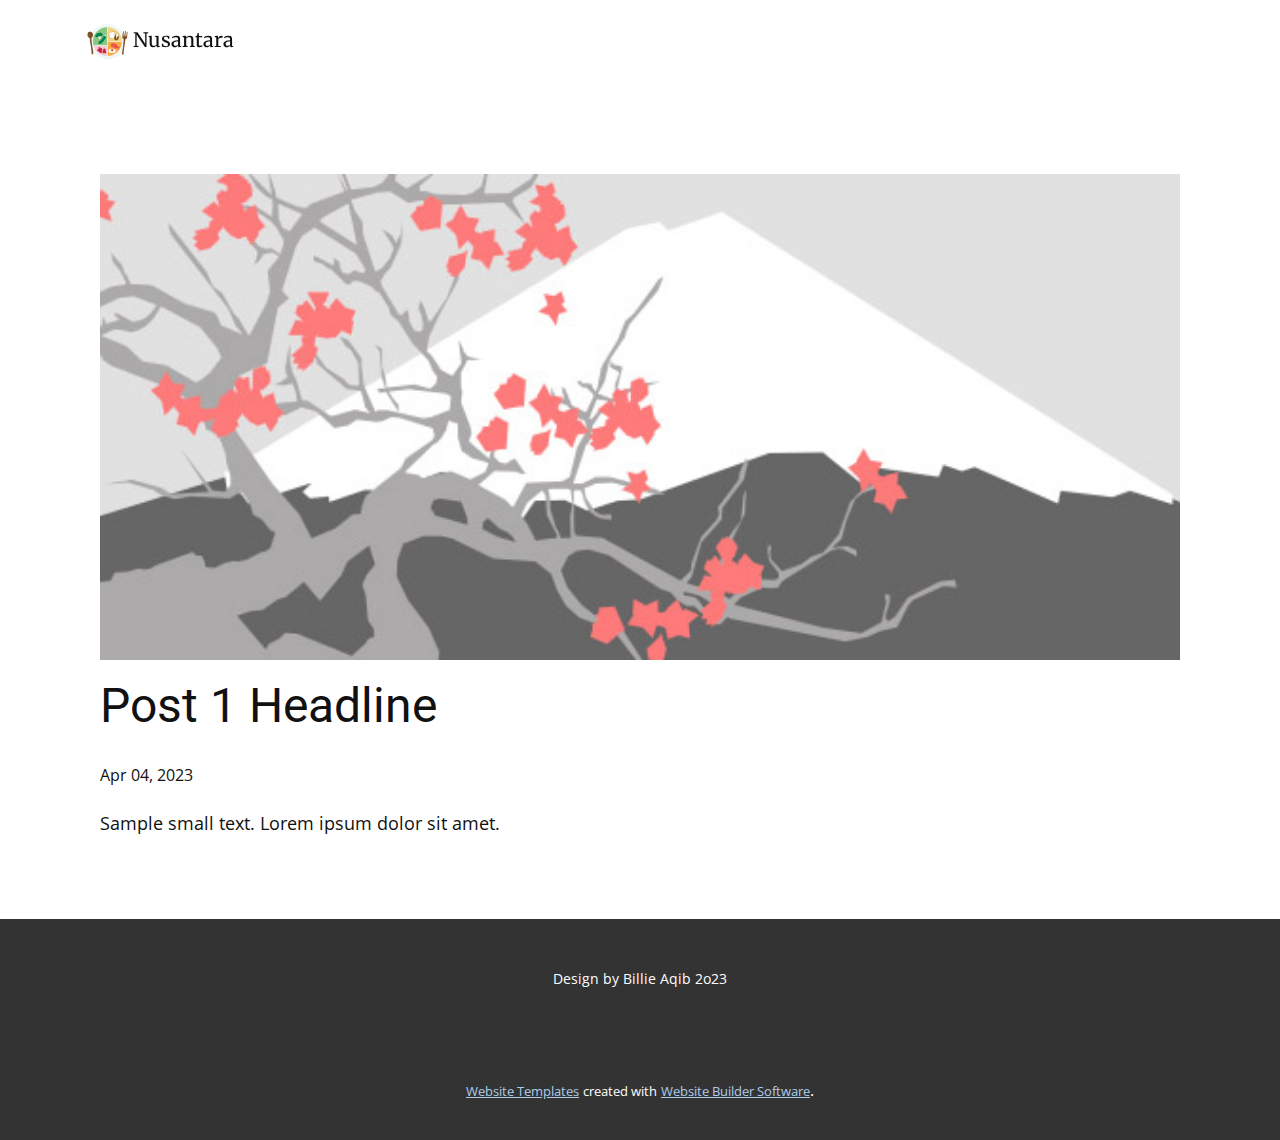
<file: blog/post.html>
<!DOCTYPE html>
<html style="font-size: 16px;" lang="en"><head>
    <meta name="viewport" content="width=device-width, initial-scale=1.0">
    <meta charset="utf-8">
    <meta name="keywords" content="Post 1 Headline">
    <meta name="description" content="">
    <title>Post 1 Headline</title>
    <link rel="stylesheet" href="../nicepage.css" media="screen">
<link rel="stylesheet" href="../Post-Template.css" media="screen">
    <script class="u-script" type="text/javascript" src="../jquery.js" defer=""></script>
    <script class="u-script" type="text/javascript" src="../nicepage.js" defer=""></script>
    <meta name="generator" content="Nicepage 5.7.9, nicepage.com">
    <link id="u-theme-google-font" rel="stylesheet" href="https://fonts.googleapis.com/css?family=Roboto:100,100i,300,300i,400,400i,500,500i,700,700i,900,900i|Open+Sans:300,300i,400,400i,500,500i,600,600i,700,700i,800,800i">
    <link id="u-page-google-font" rel="stylesheet" href="https://fonts.googleapis.com/css?family=Merriweather:300,300i,400,400i,700,700i,900,900i">
    
    
    <script type="application/ld+json">{
		"@context": "http://schema.org",
		"@type": "Organization",
		"name": ""
}</script>
    <meta name="theme-color" content="#478ac9">
  <meta data-intl-tel-input-cdn-path="intlTelInput/"></head>
  <body class="u-body u-xl-mode" data-lang="en"><header class="u-clearfix u-header u-sticky u-sticky-6b9f" id="sec-4a52" data-animation-name="" data-animation-duration="0" data-animation-delay="0" data-animation-direction=""><div class="u-clearfix u-sheet u-sheet-1">
        <p class="u-custom-font u-font-merriweather u-text u-text-1"><span class="u-file-icon u-icon u-icon-1"><img src="../images/6774898.png" alt=""></span>&nbsp;Nusantara
        </p>
        <nav class="u-menu u-menu-hamburger u-menu-open-right u-offcanvas u-offcanvas-shift u-menu-1" data-responsive-from="XL" data-submenu-level="with-reload">
          <div class="menu-collapse" style="font-size: 1rem; letter-spacing: 0px;">
            <a class="u-button-style u-custom-left-right-menu-spacing u-custom-padding-bottom u-custom-top-bottom-menu-spacing u-file-icon u-nav-link u-text-active-palette-1-base u-text-hover-palette-2-base u-text-white u-file-icon-2" href="#">
              <img src="../images/3388788-d45b9ef3.png" alt="">
            </a>
          </div>
          <div class="u-custom-menu u-nav-container">
            <ul class="u-nav u-unstyled u-nav-1"><li class="u-nav-item"><a class="u-button-style u-nav-link u-text-active-palette-1-base u-text-hover-palette-2-base" href="../NUSANTARA.html" style="padding: 10px 20px;">NUSANTARA</a>
</li></ul>
          </div>
          <div class="u-custom-menu u-nav-container-collapse">
            <div class="u-container-style u-grey-25 u-inner-container-layout u-opacity u-opacity-70 u-sidenav">
              <div class="u-sidenav-overflow">
                <div class="u-menu-close"></div>
                <ul class="u-align-center u-custom-font u-font-lato u-nav u-popupmenu-items u-unstyled u-nav-2"><li class="u-nav-item"><a class="u-button-style u-nav-link" href="../NUSANTARA.html">NUSANTARA</a>
</li></ul>
              </div>
              <p class="u-align-left u-text u-text-2"> Soto Betawi adalah makanan khas Jakarta yang terbuat dari daging sapi atau kerbau yang dimasak dengan kuah santan yang gurih. Biasanya disajikan dengan nasi, potongan kentang, tomat, dan emping goreng.</p>
              <div class="u-palette-1-base u-preserve-proportions u-radius-15 u-shape u-shape-round u-shape-1"></div>
            </div>
            <div class="u-black u-menu-overlay u-opacity u-opacity-70"></div>
          </div>
        </nav>
      </div></header>
    <section class="u-align-center u-clearfix u-section-1" id="sec-142d">
      <div class="u-clearfix u-sheet u-valign-middle-md u-valign-middle-sm u-valign-middle-xs u-sheet-1"><!--post_details--><!--post_details_options_json--><!--{"source":""}--><!--/post_details_options_json--><!--blog_post-->
        <div class="u-container-style u-expanded-width u-post-details u-post-details-1">
          <div class="u-container-layout u-valign-middle u-container-layout-1"><!--blog_post_image-->
            <img alt="" class="u-blog-control u-expanded-width u-image u-image-default u-image-1" src="../images/0fd3416c.jpeg"><!--/blog_post_image--><!--blog_post_header-->
            <h2 class="u-blog-control u-text u-text-1">Post 1 Headline</h2><!--/blog_post_header--><!--blog_post_metadata-->
            <div class="u-blog-control u-metadata u-metadata-1"><!--blog_post_metadata_date-->
              <span class="u-meta-date u-meta-icon">Apr 04, 2023</span><!--/blog_post_metadata_date--><!--blog_post_metadata_category-->
              <!--/blog_post_metadata_category--><!--blog_post_metadata_comments-->
              <!--/blog_post_metadata_comments-->
            </div><!--/blog_post_metadata--><!--blog_post_content-->
            <div class="u-align-justify u-blog-control u-post-content u-text u-text-2 fr-view">
  Sample small text. Lorem ipsum dolor sit amet.
  </div><!--/blog_post_content-->
          </div>
        </div><!--/blog_post--><!--/post_details-->
      </div>
    </section>
    
    
    <footer class="u-align-center u-clearfix u-footer u-grey-80 u-footer" id="sec-813f"><div class="u-clearfix u-sheet u-sheet-1">
        <p class="u-small-text u-text u-text-variant u-text-1">Design by Billie Aqib 2o23</p>
      </div></footer>
    <section class="u-backlink u-clearfix u-grey-80">
      <a class="u-link" href="https://nicepage.com/website-templates" target="_blank">
        <span>Website Templates</span>
      </a>
      <p class="u-text">
        <span>created with</span>
      </p>
      <a class="u-link" href="" target="_blank">
        <span>Website Builder Software</span>
      </a>. 
    </section>
  
</body></html>
</file>
<file: NUSANTARA.css>
.u-section-1 {
  background-image: linear-gradient(0deg, rgba(0,0,0,0.5), rgba(0,0,0,0.5)), url("images/goat-satay-satay-sate-cuisine.jpg");
  background-position: 0% 50%;
}

.u-section-1 .u-sheet-1 {
  min-height: 717px;
}

.u-section-1 .u-text-1 {
  text-transform: uppercase;
  font-size: 6rem;
  font-weight: 700;
  margin: 169px auto 0 20px;
}

.u-section-1 .u-text-2 {
  margin: 30px 97px 60px 20px;
}

@media (max-width: 1199px) {
  .u-section-1 .u-sheet-1 {
    min-height: 591px;
  }

  .u-section-1 .u-text-1 {
    margin-left: 0;
  }

  .u-section-1 .u-text-2 {
    margin-left: 0;
    margin-right: 0;
  }
}

@media (max-width: 991px) {
  .u-section-1 .u-sheet-1 {
    min-height: 453px;
  }
}

@media (max-width: 767px) {
  .u-section-1 .u-sheet-1 {
    min-height: 340px;
  }

  .u-section-1 .u-text-1 {
    font-size: 3.75rem;
  }
}

@media (max-width: 575px) {
  .u-section-1 .u-sheet-1 {
    min-height: 214px;
  }

  .u-section-1 .u-text-1 {
    font-size: 3rem;
  }
} .u-section-2 {
  background-image: url("images/asia-beautiful-chiang-mai-thailand-plant.jpg");
  background-position: 50% 50%;
}

.u-section-2 .u-sheet-1 {
  min-height: 923px;
}

.u-section-2 .u-table-1 {
  width: 434px;
  margin: 96px 0 0 auto;
}

.u-section-2 .u-table-entity-1 {
  min-height: 100px;
}

.u-block-64a3-4 {
  background-image: none;
}

.u-section-2 .u-table-cell-1 {
  border-style: solid;
}

.u-section-2 .u-text-1 {
  font-size: 3.75rem;
  margin: -740px auto 0 59px;
}

.u-section-2 .u-text-2 {
  line-height: 1.8;
  margin: 107px 447px 60px 13px;
}

@media (max-width: 1199px) {
  .u-section-2 .u-text-2 {
    margin-right: 260px;
    margin-left: 0;
  }
}

@media (max-width: 991px) {
  .u-section-2 .u-text-2 {
    margin-right: 40px;
  }
}

@media (max-width: 767px) {
  .u-section-2 .u-text-1 {
    font-size: 3rem;
  }

  .u-section-2 .u-text-2 {
    margin-right: 0;
  }
}

@media (max-width: 575px) {
  .u-section-2 .u-table-1 {
    width: 340px;
  }

  .u-section-2 .u-text-1 {
    font-size: 2.25rem;
  }
} .u-section-3 {
  background-image: url("images/5eef911260b5c.jpg");
  background-position: 50% 50%;
}

.u-section-3 .u-sheet-1 {
  min-height: 677px;
}

.u-section-3 .u-group-1 {
  width: 429px;
  min-height: 473px;
  box-shadow: 5px 5px 20px 0 rgba(0,0,0,0.4);
  height: auto;
  background-image: none;
  margin: 68px auto 60px 0;
}

.u-section-3 .u-container-layout-1 {
  padding: 30px 30px 30px 55px;
}

.u-section-3 .u-text-1 {
  font-size: 2.25rem;
  line-height: 1;
  font-weight: 700;
  font-family: Montserrat, sans-serif;
  margin: 36px 0 0;
}

.u-section-3 .u-text-2 {
  margin: 25px 0 0;
}

.u-section-3 .u-btn-1 {
  font-size: 0.9375rem;
  margin: 25px auto 0 75px;
  padding: 9px 46px 10px;
}

@media (max-width: 1199px) {
  .u-section-3 .u-sheet-1 {
    min-height: 558px;
  }

  .u-section-3 .u-group-1 {
    height: auto;
  }
}

@media (max-width: 991px) {
  .u-section-3 .u-sheet-1 {
    min-height: 427px;
  }

  .u-section-3 .u-container-layout-1 {
    padding-left: 30px;
  }
}

@media (max-width: 767px) {
  .u-section-3 .u-sheet-1 {
    min-height: 320px;
  }

  .u-section-3 .u-container-layout-1 {
    padding-left: 20px;
    padding-right: 20px;
  }
}

@media (max-width: 575px) {
   .u-section-3 {
    background-position: 69.15% 92.03%;
    background-size: auto 145%;
  }

  .u-section-3 .u-sheet-1 {
    min-height: 201px;
  }

  .u-section-3 .u-group-1 {
    width: 340px;
  }

  .u-section-3 .u-text-1 {
    font-size: 1.5rem;
  }

  .u-section-3 .u-btn-1 {
    margin-left: 0;
  }
} .u-section-4 {
  background-image: url("images/p038f91w.jpg");
  background-position: 50% 19.49%;
}

.u-section-4 .u-sheet-1 {
  min-height: 639px;
}

.u-section-4 .u-group-1 {
  width: 416px;
  background-image: none;
  min-height: 416px;
  margin: 132px -28px 0 auto;
}

.u-section-4 .u-container-layout-1 {
  padding: 21px 0;
}

.u-section-4 .u-text-1 {
  font-size: 2.25rem;
  line-height: 1;
  font-weight: 700;
  font-family: Montserrat, sans-serif;
  margin: 0 36px;
}

.u-section-4 .u-text-2 {
  margin: 31px 36px 0;
}

.u-section-4 .u-icon-1 {
  width: 92px;
  height: 92px;
  margin: 11px auto 0 50px;
  padding: 0;
}

@media (max-width: 1199px) {
  .u-section-4 .u-sheet-1 {
    min-height: 527px;
  }
}

@media (max-width: 991px) {
  .u-section-4 .u-sheet-1 {
    min-height: 404px;
  }
}

@media (max-width: 767px) {
  .u-section-4 .u-sheet-1 {
    min-height: 303px;
  }

  .u-section-4 .u-text-1 {
    font-size: 1.875rem;
  }
}

@media (max-width: 575px) {
  .u-section-4 .u-sheet-1 {
    min-height: 191px;
  }

  .u-section-4 .u-group-1 {
    width: 340px;
    margin-right: 0;
    min-height: 340px;
  }

  .u-section-4 .u-text-1 {
    font-size: 1.5rem;
    margin-left: 0;
    margin-right: 0;
  }

  .u-section-4 .u-text-2 {
    margin-left: 0;
    margin-right: 0;
  }
} .u-section-5 {
  background-image: url("images/21040-sate-banjar.jpg");
  background-position: 50% 100%;
}

.u-section-5 .u-sheet-1 {
  min-height: 760px;
}

.u-section-5 .u-group-1 {
  width: 429px;
  min-height: 473px;
  background-image: none;
  box-shadow: 5px 5px 20px 0 rgba(0,0,0,0.4);
  height: auto;
  margin: 185px auto 60px 0;
}

.u-section-5 .u-container-layout-1 {
  padding: 30px;
}

.u-section-5 .u-text-1 {
  font-size: 2.25rem;
  line-height: 1;
  font-weight: 700;
  font-family: Montserrat, sans-serif;
  margin: 51px 0 0;
}

.u-section-5 .u-text-2 {
  margin: 27px 0 0;
}

.u-section-5 .u-icon-1 {
  width: 86px;
  height: 86px;
  margin: 30px auto 0 0;
  padding: 0;
}

@media (max-width: 1199px) {
  .u-section-5 .u-sheet-1 {
    min-height: 627px;
  }

  .u-section-5 .u-group-1 {
    height: auto;
  }
}

@media (max-width: 991px) {
  .u-section-5 .u-sheet-1 {
    min-height: 480px;
  }
}

@media (max-width: 767px) {
  .u-section-5 .u-sheet-1 {
    min-height: 619px;
  }

  .u-section-5 .u-group-1 {
    width: 377px;
  }

  .u-section-5 .u-container-layout-1 {
    padding-left: 20px;
    padding-right: 20px;
  }
}

@media (max-width: 575px) {
   .u-section-5 {
    background-position: 69.15% 92.03%;
    background-size: auto 145%;
  }

  .u-section-5 .u-sheet-1 {
    min-height: 609px;
  }

  .u-section-5 .u-group-1 {
    width: 273px;
  }

  .u-section-5 .u-text-1 {
    font-size: 1.5rem;
  }
} .u-section-6 {
  background-image: url("images/62ccebf61f9ce.jpeg");
  background-position: 50% 50%;
}

.u-section-6 .u-sheet-1 {
  min-height: 639px;
}

.u-section-6 .u-group-1 {
  width: 416px;
  background-image: none;
  min-height: 416px;
  margin: 132px -28px 0 auto;
}

.u-section-6 .u-container-layout-1 {
  padding: 21px 0;
}

.u-section-6 .u-text-1 {
  font-size: 2.25rem;
  line-height: 1;
  font-weight: 700;
  font-family: Montserrat, sans-serif;
  margin: 0 36px;
}

.u-section-6 .u-text-2 {
  margin: 31px 36px 0;
}

.u-section-6 .u-icon-1 {
  width: 92px;
  height: 92px;
  margin: 11px auto 0 50px;
  padding: 0;
}

@media (max-width: 1199px) {
  .u-section-6 .u-sheet-1 {
    min-height: 527px;
  }
}

@media (max-width: 991px) {
  .u-section-6 .u-sheet-1 {
    min-height: 404px;
  }
}

@media (max-width: 767px) {
  .u-section-6 .u-sheet-1 {
    min-height: 303px;
  }

  .u-section-6 .u-text-1 {
    font-size: 1.875rem;
  }
}

@media (max-width: 575px) {
  .u-section-6 .u-sheet-1 {
    min-height: 191px;
  }

  .u-section-6 .u-group-1 {
    width: 340px;
    margin-right: 0;
    min-height: 340px;
  }

  .u-section-6 .u-text-1 {
    font-size: 1.5rem;
    margin-left: 0;
    margin-right: 0;
  }

  .u-section-6 .u-text-2 {
    margin-left: 0;
    margin-right: 0;
  }
} .u-section-7 {
  background-image: url("images/21040-sate-banjar.jpg");
  background-position: 50% 100%;
}

.u-section-7 .u-sheet-1 {
  min-height: 760px;
}

.u-section-7 .u-group-1 {
  width: 429px;
  min-height: 473px;
  background-image: none;
  box-shadow: 5px 5px 20px 0 rgba(0,0,0,0.4);
  height: auto;
  margin: 185px auto 60px 0;
}

.u-section-7 .u-container-layout-1 {
  padding: 30px;
}

.u-section-7 .u-text-1 {
  font-size: 2.25rem;
  line-height: 1;
  font-weight: 700;
  font-family: Montserrat, sans-serif;
  margin: 48px 0 0;
}

.u-section-7 .u-text-2 {
  margin: 30px 0 0;
}

.u-section-7 .u-icon-1 {
  width: 86px;
  height: 86px;
  margin: 30px auto 0 0;
  padding: 0;
}

@media (max-width: 1199px) {
  .u-section-7 .u-sheet-1 {
    min-height: 627px;
  }

  .u-section-7 .u-group-1 {
    height: auto;
  }
}

@media (max-width: 991px) {
  .u-section-7 .u-sheet-1 {
    min-height: 480px;
  }
}

@media (max-width: 767px) {
  .u-section-7 .u-sheet-1 {
    min-height: 619px;
  }

  .u-section-7 .u-group-1 {
    width: 377px;
  }

  .u-section-7 .u-container-layout-1 {
    padding-left: 20px;
    padding-right: 20px;
  }
}

@media (max-width: 575px) {
   .u-section-7 {
    background-position: 69.15% 92.03%;
    background-size: auto 145%;
  }

  .u-section-7 .u-sheet-1 {
    min-height: 609px;
  }

  .u-section-7 .u-group-1 {
    width: 273px;
  }

  .u-section-7 .u-text-1 {
    font-size: 1.5rem;
  }
} .u-section-8 {
  background-image: url("images/yuk-cobain-papeda-bubur-sagu-khas-maluku-mlLLLpZaRz.jpg");
  background-position: 50% 50%;
}

.u-section-8 .u-sheet-1 {
  min-height: 639px;
}

.u-section-8 .u-group-1 {
  width: 416px;
  background-image: none;
  min-height: 416px;
  margin: 132px -28px 0 auto;
}

.u-section-8 .u-container-layout-1 {
  padding: 21px 0;
}

.u-section-8 .u-text-1 {
  font-size: 2.25rem;
  line-height: 1;
  font-weight: 700;
  font-family: Montserrat, sans-serif;
  margin: 0 36px;
}

.u-section-8 .u-text-2 {
  margin: 31px 36px 0;
}

.u-section-8 .u-icon-1 {
  width: 92px;
  height: 92px;
  margin: 11px auto 0 48px;
  padding: 0;
}

@media (max-width: 1199px) {
  .u-section-8 .u-sheet-1 {
    min-height: 527px;
  }
}

@media (max-width: 991px) {
  .u-section-8 .u-sheet-1 {
    min-height: 404px;
  }
}

@media (max-width: 767px) {
  .u-section-8 .u-sheet-1 {
    min-height: 303px;
  }

  .u-section-8 .u-text-1 {
    font-size: 1.875rem;
  }
}

@media (max-width: 575px) {
  .u-section-8 .u-sheet-1 {
    min-height: 191px;
  }

  .u-section-8 .u-group-1 {
    width: 340px;
    margin-right: 0;
    min-height: 340px;
  }

  .u-section-8 .u-text-1 {
    font-size: 1.5rem;
    margin-left: 0;
    margin-right: 0;
  }

  .u-section-8 .u-text-2 {
    margin-left: 0;
    margin-right: 0;
  }
} .u-section-9 {
  background-image: url("images/5fe16c7655542.jpg");
  background-position: 50% 50%;
}

.u-section-9 .u-sheet-1 {
  min-height: 774px;
}

.u-section-9 .u-group-1 {
  width: 429px;
  min-height: 529px;
  background-image: none;
  box-shadow: 5px 5px 20px 0 rgba(0,0,0,0.4);
  height: auto;
  margin: 123px auto 123px 0;
}

.u-section-9 .u-container-layout-1 {
  padding: 30px;
}

.u-section-9 .u-text-1 {
  font-size: 2.25rem;
  line-height: 1;
  font-weight: 700;
  font-family: Montserrat, sans-serif;
  margin: 0;
}

.u-section-9 .u-text-2 {
  margin: 30px 0 0;
}

.u-section-9 .u-icon-1 {
  width: 86px;
  height: 86px;
  margin: 30px auto 0 0;
  padding: 0;
}

@media (max-width: 1199px) {
  .u-section-9 .u-sheet-1 {
    min-height: 638px;
  }

  .u-section-9 .u-group-1 {
    height: auto;
  }
}

@media (max-width: 991px) {
  .u-section-9 .u-sheet-1 {
    min-height: 489px;
  }
}

@media (max-width: 767px) {
  .u-section-9 .u-sheet-1 {
    min-height: 619px;
  }

  .u-section-9 .u-group-1 {
    width: 377px;
  }

  .u-section-9 .u-container-layout-1 {
    padding-left: 20px;
    padding-right: 20px;
  }
}

@media (max-width: 575px) {
   .u-section-9 {
    background-position: 69.15% 92.03%;
    background-size: auto 145%;
  }

  .u-section-9 .u-sheet-1 {
    min-height: 609px;
  }

  .u-section-9 .u-group-1 {
    width: 273px;
  }

  .u-section-9 .u-text-1 {
    font-size: 1.5rem;
  }
} .u-section-10 {
  background-image: url("images/Tinutuan_bubur_Manado.JPG");
  background-position: 50% 50%;
}

.u-section-10 .u-sheet-1 {
  min-height: 639px;
}

.u-section-10 .u-group-1 {
  width: 416px;
  background-image: none;
  min-height: 416px;
  margin: 132px -28px 0 auto;
}

.u-section-10 .u-container-layout-1 {
  padding: 21px 0;
}

.u-section-10 .u-text-1 {
  font-size: 2.25rem;
  line-height: 1;
  font-weight: 700;
  font-family: Montserrat, sans-serif;
  margin: 0 36px;
}

.u-section-10 .u-text-2 {
  margin: 31px 36px 0;
}

.u-section-10 .u-icon-1 {
  width: 92px;
  height: 92px;
  margin: 11px auto 0 48px;
  padding: 0;
}

@media (max-width: 1199px) {
  .u-section-10 .u-sheet-1 {
    min-height: 527px;
  }
}

@media (max-width: 991px) {
  .u-section-10 .u-sheet-1 {
    min-height: 404px;
  }
}

@media (max-width: 767px) {
  .u-section-10 .u-sheet-1 {
    min-height: 303px;
  }

  .u-section-10 .u-text-1 {
    font-size: 1.875rem;
  }
}

@media (max-width: 575px) {
  .u-section-10 .u-sheet-1 {
    min-height: 191px;
  }

  .u-section-10 .u-group-1 {
    width: 340px;
    margin-right: 0;
    min-height: 340px;
  }

  .u-section-10 .u-text-1 {
    font-size: 1.5rem;
    margin-left: 0;
    margin-right: 0;
  }

  .u-section-10 .u-text-2 {
    margin-left: 0;
    margin-right: 0;
  }
}
</file>
<file: Blog-Template.css>
.u-section-1 .u-sheet-1 {
  min-height: 561px;
}

.u-section-1 .u-repeater-1 {
  margin-top: 60px;
  margin-bottom: 60px;
  min-height: 441px;
  grid-template-columns: calc(33.3333% - 15px) calc(33.3333% - 15px) calc(33.3333% - 15px);
  height: auto;
  grid-gap: 22px;
}

.u-section-1 .u-repeater-item-1 {
  background-image: none;
}

.u-section-1 .u-container-layout-1 {
  padding: 30px 20px;
}

.u-section-1 .u-text-1 {
  margin-top: 0;
  margin-bottom: 0;
}

.u-section-1 .u-image-1 {
  height: 222px;
  margin-top: 17px;
  margin-bottom: 0;
}

.u-section-1 .u-text-2 {
  margin-top: 20px;
  margin-bottom: 0;
}

.u-section-1 .u-btn-1 {
  background-image: none;
  border-style: none none solid;
  margin: 17px auto 0 0;
  padding: 0;
}

.u-section-1 .u-container-layout-2 {
  padding: 30px 20px;
}

.u-section-1 .u-text-3 {
  margin-top: 0;
  margin-bottom: 0;
}

.u-section-1 .u-image-2 {
  height: 222px;
  margin-top: 17px;
  margin-bottom: 0;
}

.u-section-1 .u-text-4 {
  margin-top: 20px;
  margin-bottom: 0;
}

.u-section-1 .u-btn-2 {
  background-image: none;
  border-style: none none solid;
  margin: 17px auto 0 0;
  padding: 0;
}

.u-section-1 .u-container-layout-3 {
  padding: 30px 20px;
}

.u-section-1 .u-text-5 {
  margin-top: 0;
  margin-bottom: 0;
}

.u-section-1 .u-image-3 {
  height: 222px;
  margin-top: 17px;
  margin-bottom: 0;
}

.u-section-1 .u-text-6 {
  margin-top: 20px;
  margin-bottom: 0;
}

.u-section-1 .u-btn-3 {
  background-image: none;
  border-style: none none solid;
  margin: 17px auto 0 0;
  padding: 0;
}

@media (max-width: 1199px) {
  .u-section-1 .u-sheet-1 {
    min-height: 484px;
  }

  .u-section-1 .u-repeater-1 {
    min-height: 364px;
    grid-template-columns: repeat(3, calc(33.333333333333336% - 15px));
  }
}

@media (max-width: 991px) {
  .u-section-1 .u-sheet-1 {
    min-height: 956px;
  }

  .u-section-1 .u-repeater-1 {
    min-height: 836px;
    grid-template-columns: repeat(2, calc(50% - 11.25px));
  }
}

@media (max-width: 767px) {
  .u-section-1 .u-repeater-1 {
    grid-template-columns: 100%;
  }

  .u-section-1 .u-container-layout-1 {
    padding-left: 10px;
    padding-right: 10px;
  }

  .u-section-1 .u-image-1 {
    height: 278px;
  }

  .u-section-1 .u-container-layout-2 {
    padding-left: 10px;
    padding-right: 10px;
  }

  .u-section-1 .u-image-2 {
    height: 278px;
  }

  .u-section-1 .u-container-layout-3 {
    padding-left: 10px;
    padding-right: 10px;
  }

  .u-section-1 .u-image-3 {
    height: 278px;
  }
}
</file>
<file: Post-Template.css>
.u-section-1 .u-sheet-1 {
  min-height: 835px;
}

.u-section-1 .u-post-details-1 {
  min-height: 375px;
  margin-top: 60px;
  margin-bottom: -10px;
}

.u-section-1 .u-container-layout-1 {
  padding: 30px;
}

.u-section-1 .u-image-1 {
  height: 486px;
  margin-top: 0;
  margin-bottom: 0;
  margin-left: 0;
}

.u-section-1 .u-text-1 {
  margin-top: 20px;
  margin-bottom: 0;
  margin-left: 0;
}

.u-section-1 .u-metadata-1 {
  margin-top: 30px;
  margin-bottom: 0;
  margin-left: 0;
}

.u-section-1 .u-text-2 {
  margin-bottom: 0;
  margin-top: 20px;
  margin-left: 0;
}

@media (max-width: 1199px) {
  .u-section-1 .u-image-1 {
    margin-left: initial;
  }
}

@media (max-width: 991px) {
  .u-section-1 .u-sheet-1 {
    min-height: 782px;
  }

  .u-section-1 .u-post-details-1 {
    margin-bottom: 60px;
  }

  .u-section-1 .u-image-1 {
    height: 423px;
    margin-left: initial;
  }
}

@media (max-width: 767px) {
  .u-section-1 .u-sheet-1 {
    min-height: 722px;
  }

  .u-section-1 .u-container-layout-1 {
    padding-left: 10px;
    padding-right: 10px;
  }

  .u-section-1 .u-image-1 {
    height: 354px;
    margin-top: 9px;
    margin-left: initial;
  }
}

@media (max-width: 575px) {
  .u-section-1 .u-sheet-1 {
    min-height: 656px;
  }

  .u-section-1 .u-image-1 {
    height: 275px;
    margin-left: initial;
  }
}
</file>
